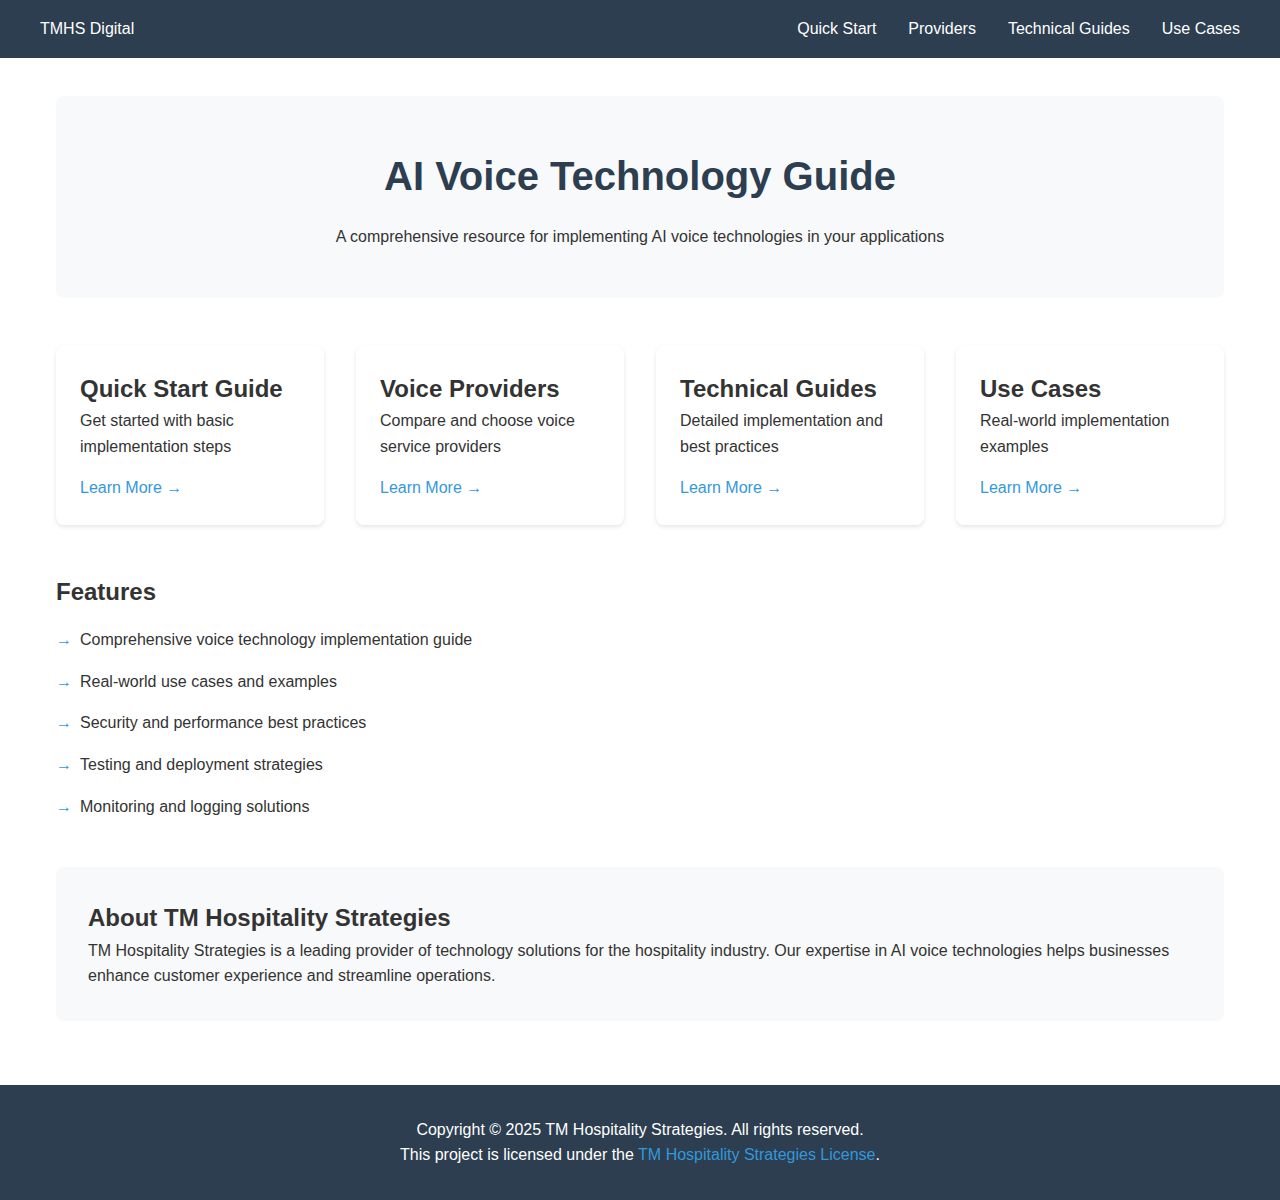
<file: docs/index.html>
<!DOCTYPE html>
<html lang="en">
<head>
    <meta charset="UTF-8">
    <meta name="viewport" content="width=device-width, initial-scale=1.0">
    <title>AI Voice Technology Guide - TM Hospitality Strategies</title>
    <style>
        :root {
            --primary-color: #2c3e50;
            --accent-color: #3498db;
            --text-color: #333;
            --light-bg: #f8f9fa;
        }

        * {
            margin: 0;
            padding: 0;
            box-sizing: border-box;
        }

        body {
            font-family: 'Segoe UI', Tahoma, Geneva, Verdana, sans-serif;
            line-height: 1.6;
            color: var(--text-color);
        }

        header {
            background: var(--primary-color);
            color: white;
            padding: 1rem;
            position: fixed;
            width: 100%;
            top: 0;
            z-index: 1000;
        }

        nav {
            max-width: 1200px;
            margin: 0 auto;
            display: flex;
            justify-content: space-between;
            align-items: center;
        }

        .menu-toggle {
            display: none;
            background: none;
            border: none;
            color: white;
            font-size: 1.5rem;
            cursor: pointer;
        }

        nav ul {
            list-style: none;
            display: flex;
            gap: 2rem;
        }

        nav a {
            color: white;
            text-decoration: none;
            font-weight: 500;
        }

        nav a:hover {
            color: var(--accent-color);
        }

        main {
            max-width: 1200px;
            margin: 6rem auto 2rem;
            padding: 0 1rem;
        }

        .hero {
            text-align: center;
            padding: 3rem 1rem;
            background: var(--light-bg);
            border-radius: 8px;
            margin-bottom: 3rem;
        }

        .hero h1 {
            font-size: 2.5rem;
            margin-bottom: 1rem;
            color: var(--primary-color);
        }

        .quick-links {
            display: grid;
            grid-template-columns: repeat(auto-fit, minmax(250px, 1fr));
            gap: 2rem;
            margin: 3rem 0;
        }

        .quick-link {
            padding: 1.5rem;
            background: white;
            border-radius: 8px;
            box-shadow: 0 2px 4px rgba(0,0,0,0.1);
            transition: transform 0.2s;
        }

        .quick-link:hover {
            transform: translateY(-5px);
        }

        .quick-link a {
            color: var(--accent-color);
            text-decoration: none;
            font-weight: 500;
            display: inline-block;
            margin-top: 1rem;
        }

        .features {
            margin: 3rem 0;
        }

        .features ul {
            list-style: none;
            padding: 0;
        }

        .features li {
            margin: 1rem 0;
            padding-left: 1.5rem;
            position: relative;
        }

        .features li::before {
            content: "→";
            position: absolute;
            left: 0;
            color: var(--accent-color);
        }

        .about {
            background: var(--light-bg);
            padding: 2rem;
            border-radius: 8px;
            margin: 3rem 0;
        }

        footer {
            background: var(--primary-color);
            color: white;
            padding: 2rem;
            margin-top: 4rem;
            text-align: center;
        }

        footer a {
            color: var(--accent-color);
            text-decoration: none;
        }

        footer a:hover {
            text-decoration: underline;
        }

        @media (max-width: 768px) {
            .menu-toggle {
                display: block;
            }

            nav ul {
                display: none;
                position: absolute;
                top: 100%;
                left: 0;
                right: 0;
                background: var(--primary-color);
                flex-direction: column;
                padding: 1rem;
                gap: 1rem;
            }

            nav ul.active {
                display: flex;
            }

            .hero h1 {
                font-size: 2rem;
            }

            .quick-links {
                grid-template-columns: 1fr;
            }
        }
    </style>
</head>
<body>
    <header>
        <nav>
            <div class="logo">TMHS Digital</div>
            <button class="menu-toggle" onclick="toggleMenu()">☰</button>
            <ul>
                <li><a href="quickstart.html">Quick Start</a></li>
                <li><a href="voice-providers.html">Providers</a></li>
                <li><a href="technical-guides.html">Technical Guides</a></li>
                <li><a href="use-cases.html">Use Cases</a></li>
            </ul>
        </nav>
    </header>

    <main>
        <section class="hero">
            <h1>AI Voice Technology Guide</h1>
            <p>A comprehensive resource for implementing AI voice technologies in your applications</p>
        </section>

        <section class="quick-links">
            <div class="quick-link">
                <h2>Quick Start Guide</h2>
                <p>Get started with basic implementation steps</p>
                <a href="quickstart.html">Learn More →</a>
            </div>
            <div class="quick-link">
                <h2>Voice Providers</h2>
                <p>Compare and choose voice service providers</p>
                <a href="voice-providers.html">Learn More →</a>
            </div>
            <div class="quick-link">
                <h2>Technical Guides</h2>
                <p>Detailed implementation and best practices</p>
                <a href="technical-guides.html">Learn More →</a>
            </div>
            <div class="quick-link">
                <h2>Use Cases</h2>
                <p>Real-world implementation examples</p>
                <a href="use-cases.html">Learn More →</a>
            </div>
        </section>

        <section class="features">
            <h2>Features</h2>
            <ul>
                <li>Comprehensive voice technology implementation guide</li>
                <li>Real-world use cases and examples</li>
                <li>Security and performance best practices</li>
                <li>Testing and deployment strategies</li>
                <li>Monitoring and logging solutions</li>
            </ul>
        </section>

        <section class="about">
            <h2>About TM Hospitality Strategies</h2>
            <p>TM Hospitality Strategies is a leading provider of technology solutions for the hospitality industry. Our expertise in AI voice technologies helps businesses enhance customer experience and streamline operations.</p>
        </section>
    </main>

    <footer>
        <p>Copyright © 2025 TM Hospitality Strategies. All rights reserved.</p>
        <p>This project is licensed under the <a href="../LICENSE">TM Hospitality Strategies License</a>.</p>
    </footer>

    <script>
        // Add smooth scrolling
        document.querySelectorAll('a[href^="#"]').forEach(anchor => {
            anchor.addEventListener('click', function (e) {
                e.preventDefault();
                document.querySelector(this.getAttribute('href')).scrollIntoView({
                    behavior: 'smooth'
                });
            });
        });

        // Mobile menu toggle
        function toggleMenu() {
            const nav = document.querySelector('nav ul');
            nav.classList.toggle('active');
        }
    </script>
</body>
</html>
</file>
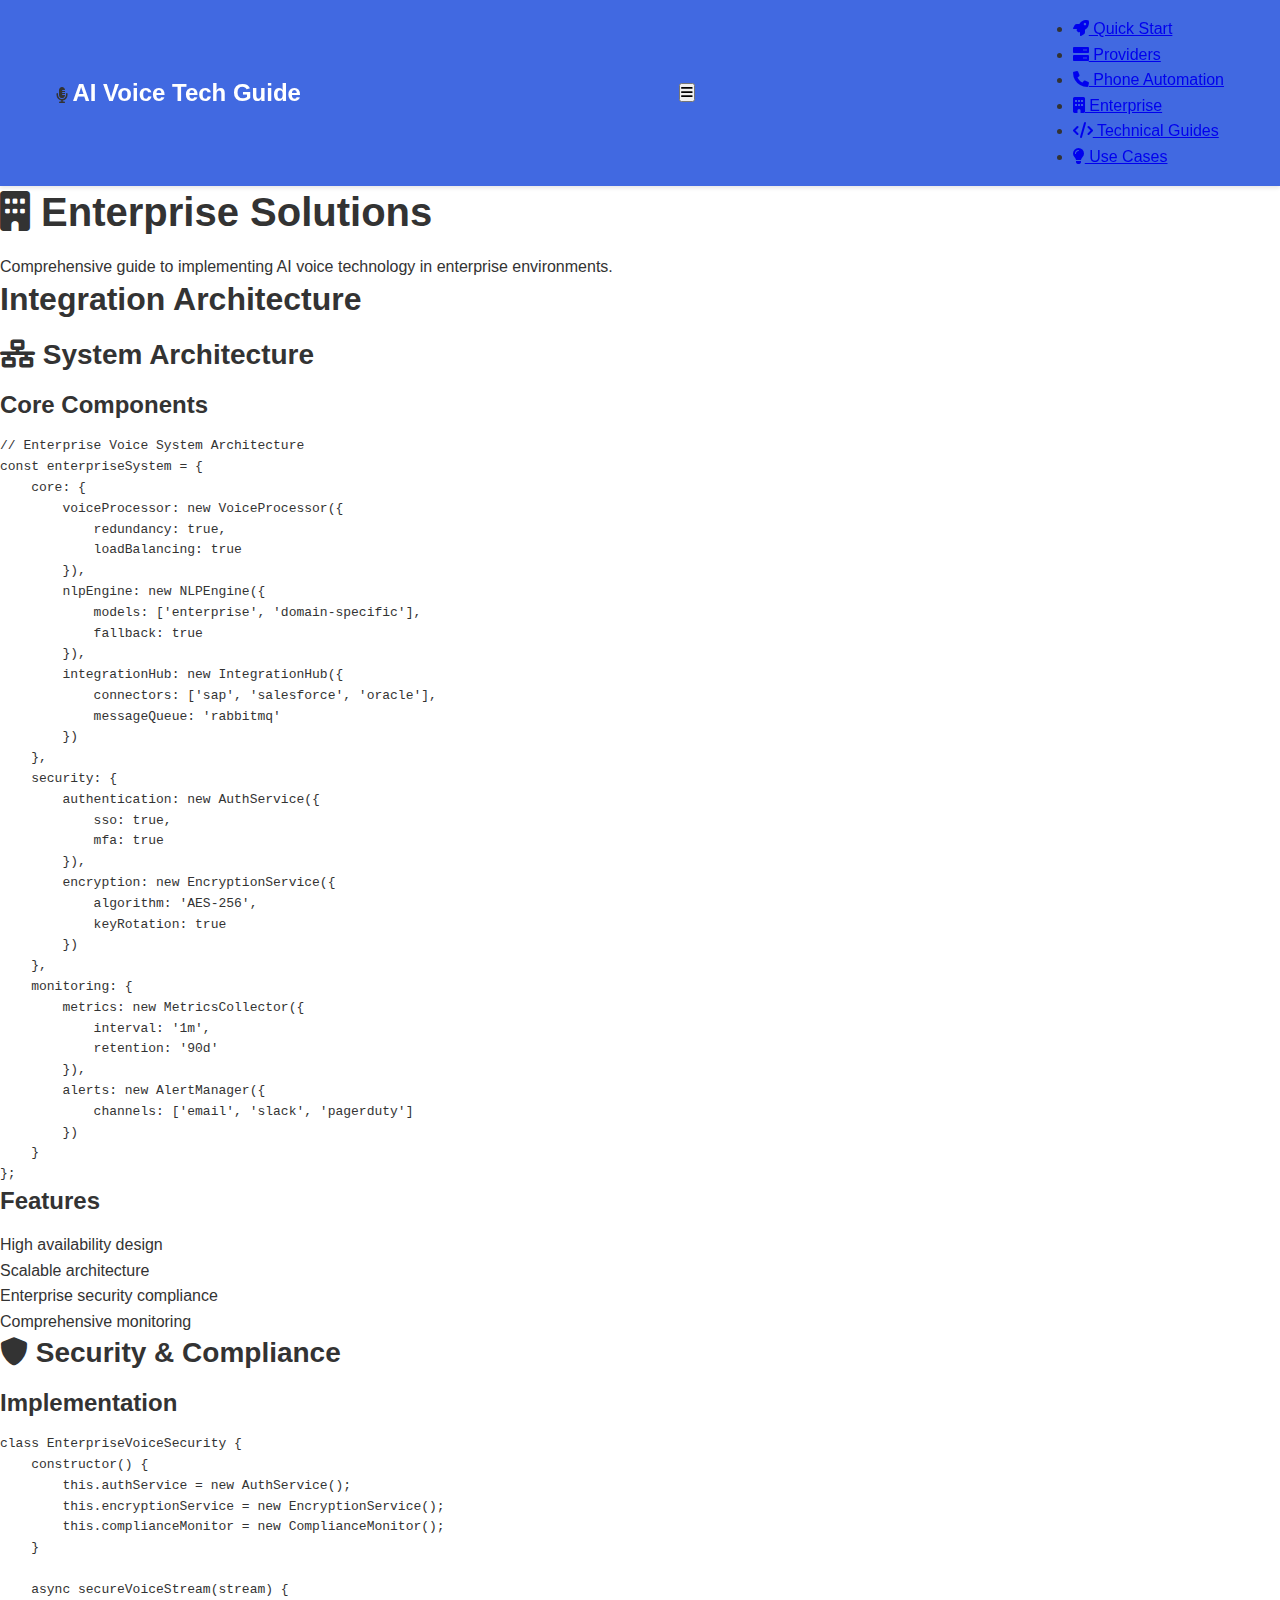
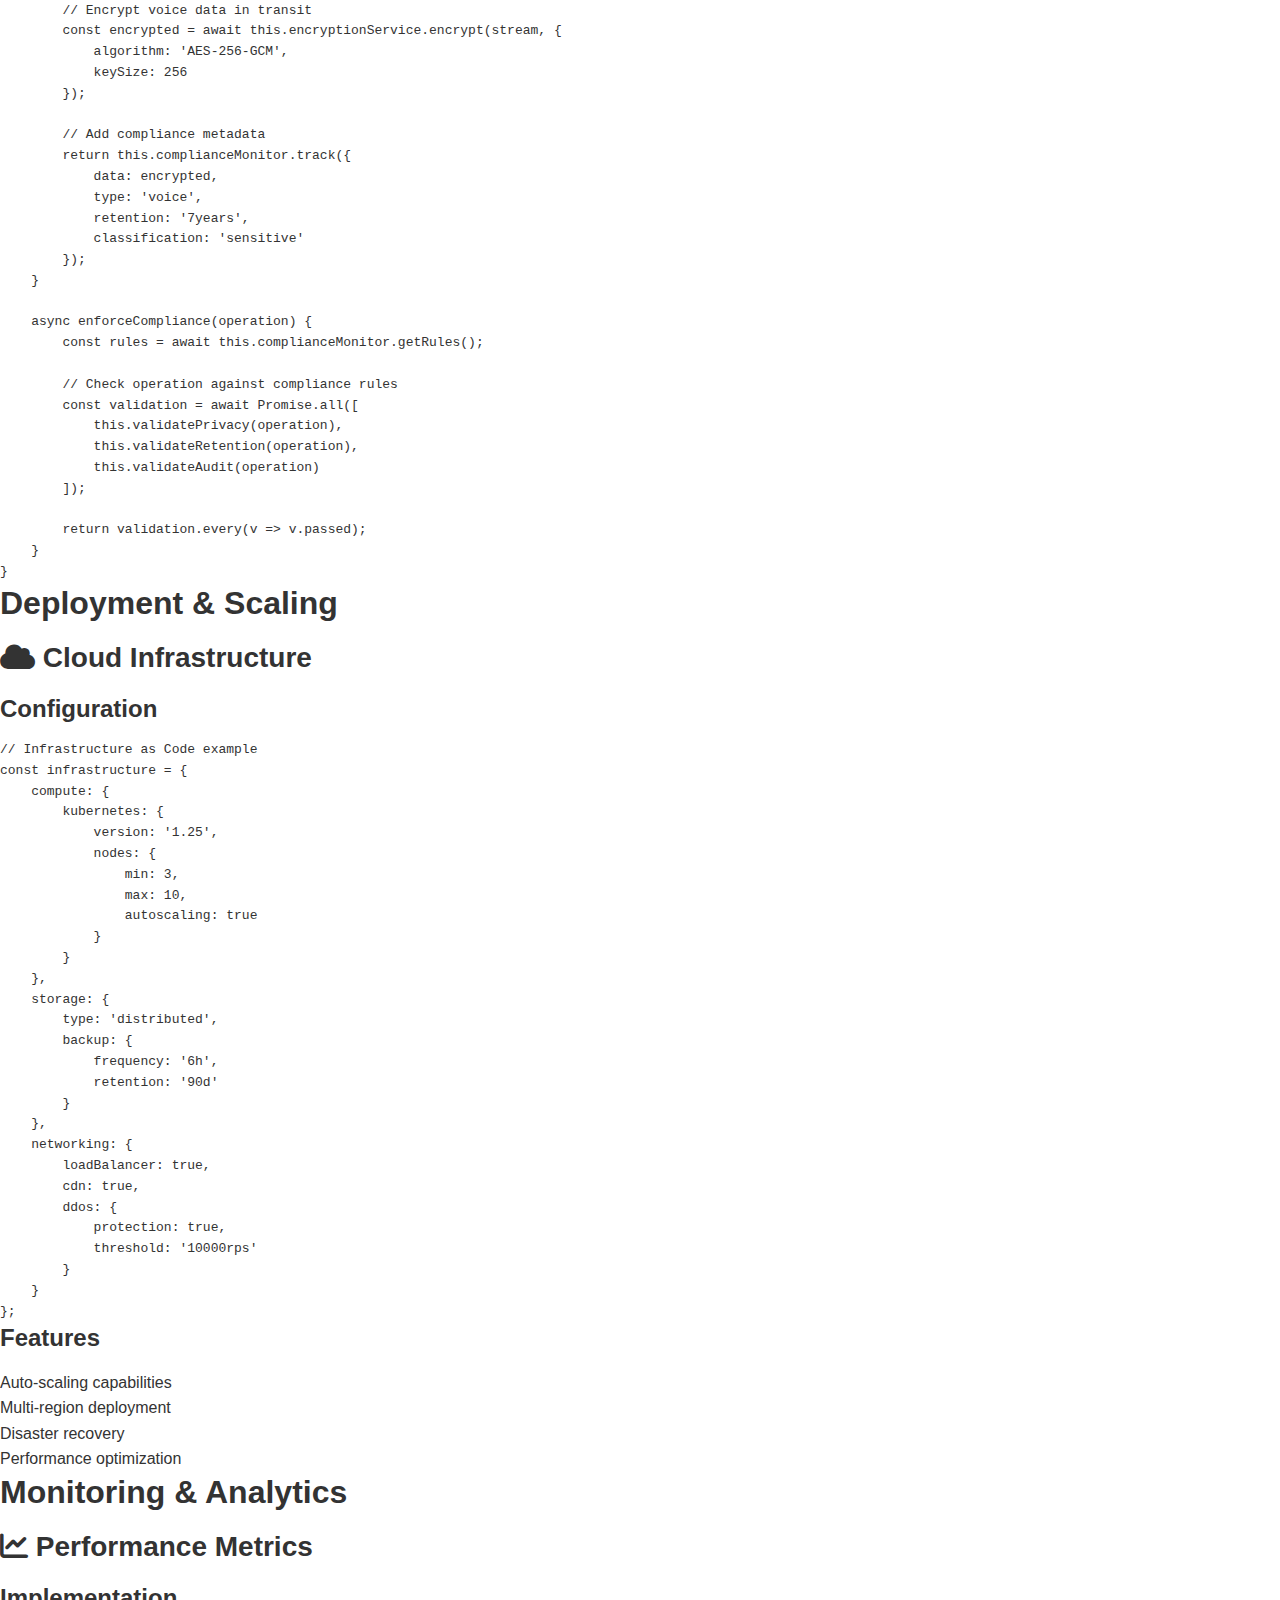
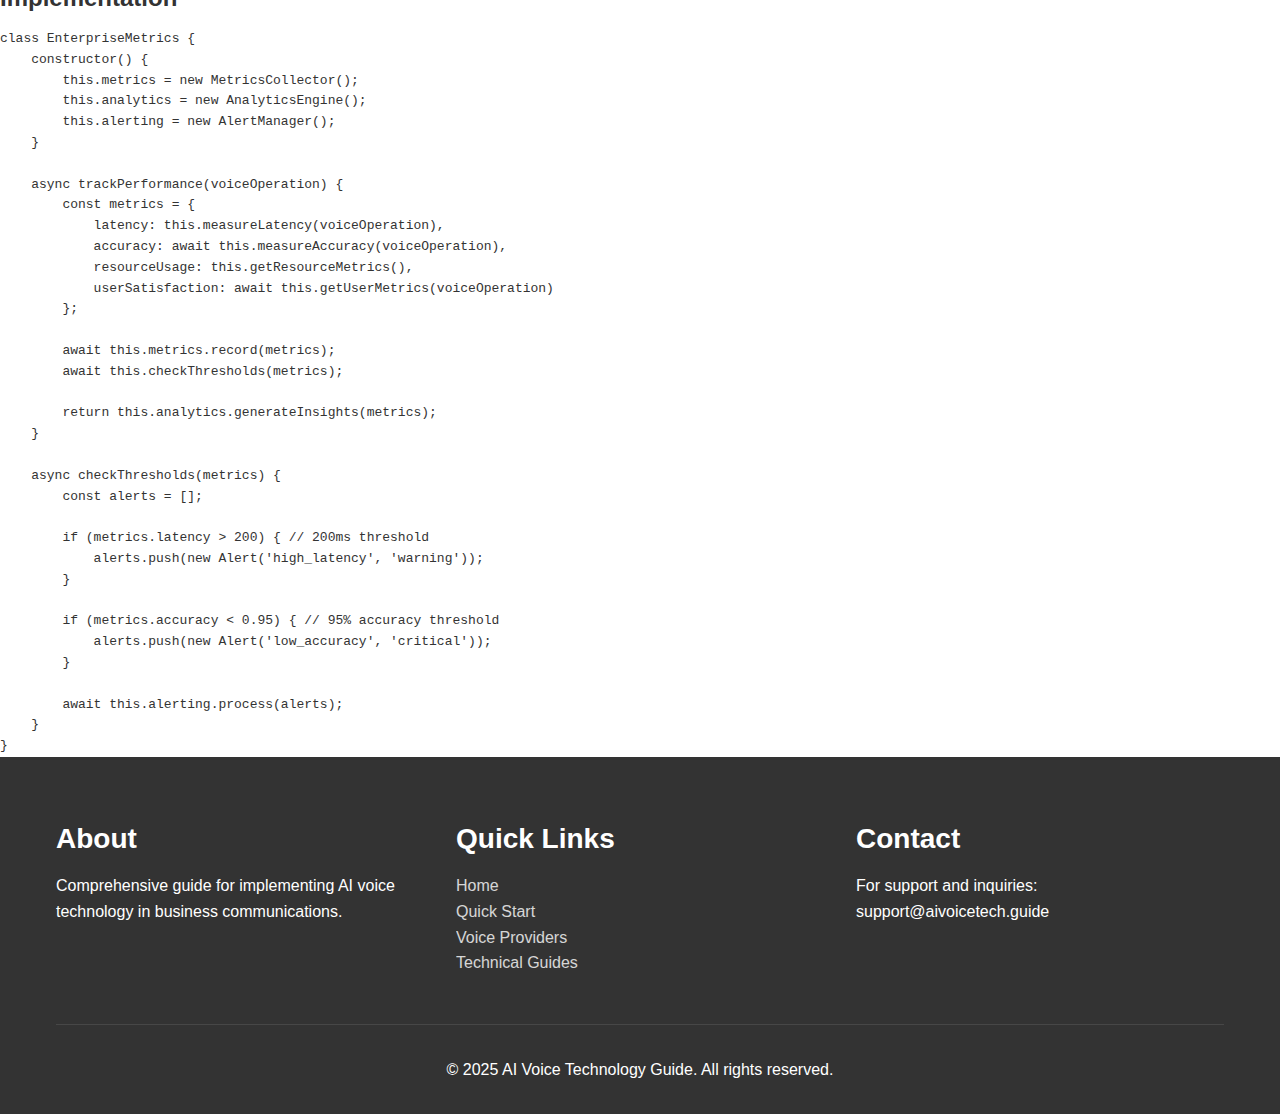
<file: docs/enterprise.html>
<!DOCTYPE html>
<html lang="en">
<head>
    <meta charset="UTF-8">
    <meta name="viewport" content="width=device-width, initial-scale=1.0">
    <title>Enterprise Solutions - AI Voice Technology Guide</title>
    <link rel="stylesheet" href="css/styles.css">
    <link rel="stylesheet" href="https://cdnjs.cloudflare.com/ajax/libs/font-awesome/6.0.0/css/all.min.css">
</head>
<body>
    <header>
        <nav>
            <div class="logo">
                <i class="fas fa-microphone-alt"></i>
                <a href="index.html">AI Voice Tech Guide</a>
            </div>
            <button class="mobile-menu-btn" aria-label="Toggle mobile menu">
                <i class="fas fa-bars"></i>
            </button>
            <ul>
                <li><a href="quickstart.html"><i class="fas fa-rocket"></i> Quick Start</a></li>
                <li><a href="voice-providers.html"><i class="fas fa-server"></i> Providers</a></li>
                <li><a href="phone-automation.html"><i class="fas fa-phone"></i> Phone Automation</a></li>
                <li><a href="enterprise.html" class="active"><i class="fas fa-building"></i> Enterprise</a></li>
                <li><a href="technical-guides.html"><i class="fas fa-code"></i> Technical Guides</a></li>
                <li><a href="use-cases.html"><i class="fas fa-lightbulb"></i> Use Cases</a></li>
            </ul>
        </nav>
    </header>

    <main>
        <section class="content-card">
            <h1><i class="fas fa-building"></i> Enterprise Solutions</h1>
            <p>Comprehensive guide to implementing AI voice technology in enterprise environments.</p>
        </section>

        <section class="content-card">
            <h2>Integration Architecture</h2>
            
            <div class="guide-card">
                <h3><i class="fas fa-network-wired"></i> System Architecture</h3>
                <div class="guide-content">
                    <h4>Core Components</h4>
                    <pre><code>// Enterprise Voice System Architecture
const enterpriseSystem = {
    core: {
        voiceProcessor: new VoiceProcessor({
            redundancy: true,
            loadBalancing: true
        }),
        nlpEngine: new NLPEngine({
            models: ['enterprise', 'domain-specific'],
            fallback: true
        }),
        integrationHub: new IntegrationHub({
            connectors: ['sap', 'salesforce', 'oracle'],
            messageQueue: 'rabbitmq'
        })
    },
    security: {
        authentication: new AuthService({
            sso: true,
            mfa: true
        }),
        encryption: new EncryptionService({
            algorithm: 'AES-256',
            keyRotation: true
        })
    },
    monitoring: {
        metrics: new MetricsCollector({
            interval: '1m',
            retention: '90d'
        }),
        alerts: new AlertManager({
            channels: ['email', 'slack', 'pagerduty']
        })
    }
};</code></pre>
                    <h4>Features</h4>
                    <ul>
                        <li>High availability design</li>
                        <li>Scalable architecture</li>
                        <li>Enterprise security compliance</li>
                        <li>Comprehensive monitoring</li>
                    </ul>
                </div>
            </div>

            <div class="guide-card">
                <h3><i class="fas fa-shield-alt"></i> Security & Compliance</h3>
                <div class="guide-content">
                    <h4>Implementation</h4>
                    <pre><code>class EnterpriseVoiceSecurity {
    constructor() {
        this.authService = new AuthService();
        this.encryptionService = new EncryptionService();
        this.complianceMonitor = new ComplianceMonitor();
    }

    async secureVoiceStream(stream) {
        // Encrypt voice data in transit
        const encrypted = await this.encryptionService.encrypt(stream, {
            algorithm: 'AES-256-GCM',
            keySize: 256
        });

        // Add compliance metadata
        return this.complianceMonitor.track({
            data: encrypted,
            type: 'voice',
            retention: '7years',
            classification: 'sensitive'
        });
    }

    async enforceCompliance(operation) {
        const rules = await this.complianceMonitor.getRules();
        
        // Check operation against compliance rules
        const validation = await Promise.all([
            this.validatePrivacy(operation),
            this.validateRetention(operation),
            this.validateAudit(operation)
        ]);

        return validation.every(v => v.passed);
    }
}</code></pre>
                </div>
            </div>
        </section>

        <section class="content-card">
            <h2>Deployment & Scaling</h2>
            
            <div class="guide-card">
                <h3><i class="fas fa-cloud"></i> Cloud Infrastructure</h3>
                <div class="guide-content">
                    <h4>Configuration</h4>
                    <pre><code>// Infrastructure as Code example
const infrastructure = {
    compute: {
        kubernetes: {
            version: '1.25',
            nodes: {
                min: 3,
                max: 10,
                autoscaling: true
            }
        }
    },
    storage: {
        type: 'distributed',
        backup: {
            frequency: '6h',
            retention: '90d'
        }
    },
    networking: {
        loadBalancer: true,
        cdn: true,
        ddos: {
            protection: true,
            threshold: '10000rps'
        }
    }
};</code></pre>
                    <h4>Features</h4>
                    <ul>
                        <li>Auto-scaling capabilities</li>
                        <li>Multi-region deployment</li>
                        <li>Disaster recovery</li>
                        <li>Performance optimization</li>
                    </ul>
                </div>
            </div>
        </section>

        <section class="content-card">
            <h2>Monitoring & Analytics</h2>
            
            <div class="guide-card">
                <h3><i class="fas fa-chart-line"></i> Performance Metrics</h3>
                <div class="guide-content">
                    <h4>Implementation</h4>
                    <pre><code>class EnterpriseMetrics {
    constructor() {
        this.metrics = new MetricsCollector();
        this.analytics = new AnalyticsEngine();
        this.alerting = new AlertManager();
    }

    async trackPerformance(voiceOperation) {
        const metrics = {
            latency: this.measureLatency(voiceOperation),
            accuracy: await this.measureAccuracy(voiceOperation),
            resourceUsage: this.getResourceMetrics(),
            userSatisfaction: await this.getUserMetrics(voiceOperation)
        };

        await this.metrics.record(metrics);
        await this.checkThresholds(metrics);
        
        return this.analytics.generateInsights(metrics);
    }

    async checkThresholds(metrics) {
        const alerts = [];
        
        if (metrics.latency > 200) { // 200ms threshold
            alerts.push(new Alert('high_latency', 'warning'));
        }
        
        if (metrics.accuracy < 0.95) { // 95% accuracy threshold
            alerts.push(new Alert('low_accuracy', 'critical'));
        }

        await this.alerting.process(alerts);
    }
}</code></pre>
                </div>
            </div>
        </section>
    </main>

    <footer>
        <div class="container">
            <div class="footer-content">
                <div class="footer-section">
                    <h3>About</h3>
                    <p>Comprehensive guide for implementing AI voice technology in business communications.</p>
                </div>
                <div class="footer-section">
                    <h3>Quick Links</h3>
                    <ul>
                        <li><a href="index.html">Home</a></li>
                        <li><a href="quickstart.html">Quick Start</a></li>
                        <li><a href="voice-providers.html">Voice Providers</a></li>
                        <li><a href="technical-guides.html">Technical Guides</a></li>
                    </ul>
                </div>
                <div class="footer-section">
                    <h3>Contact</h3>
                    <p>For support and inquiries:<br>support@aivoicetech.guide</p>
                </div>
            </div>
            <div class="footer-bottom">
                <p>&copy; 2025 AI Voice Technology Guide. All rights reserved.</p>
            </div>
        </div>
    </footer>

    <script>
        function toggleMenu() {
            const nav = document.querySelector('nav ul');
            nav.classList.toggle('active');
        }
    </script>
</body>
</html>
</file>
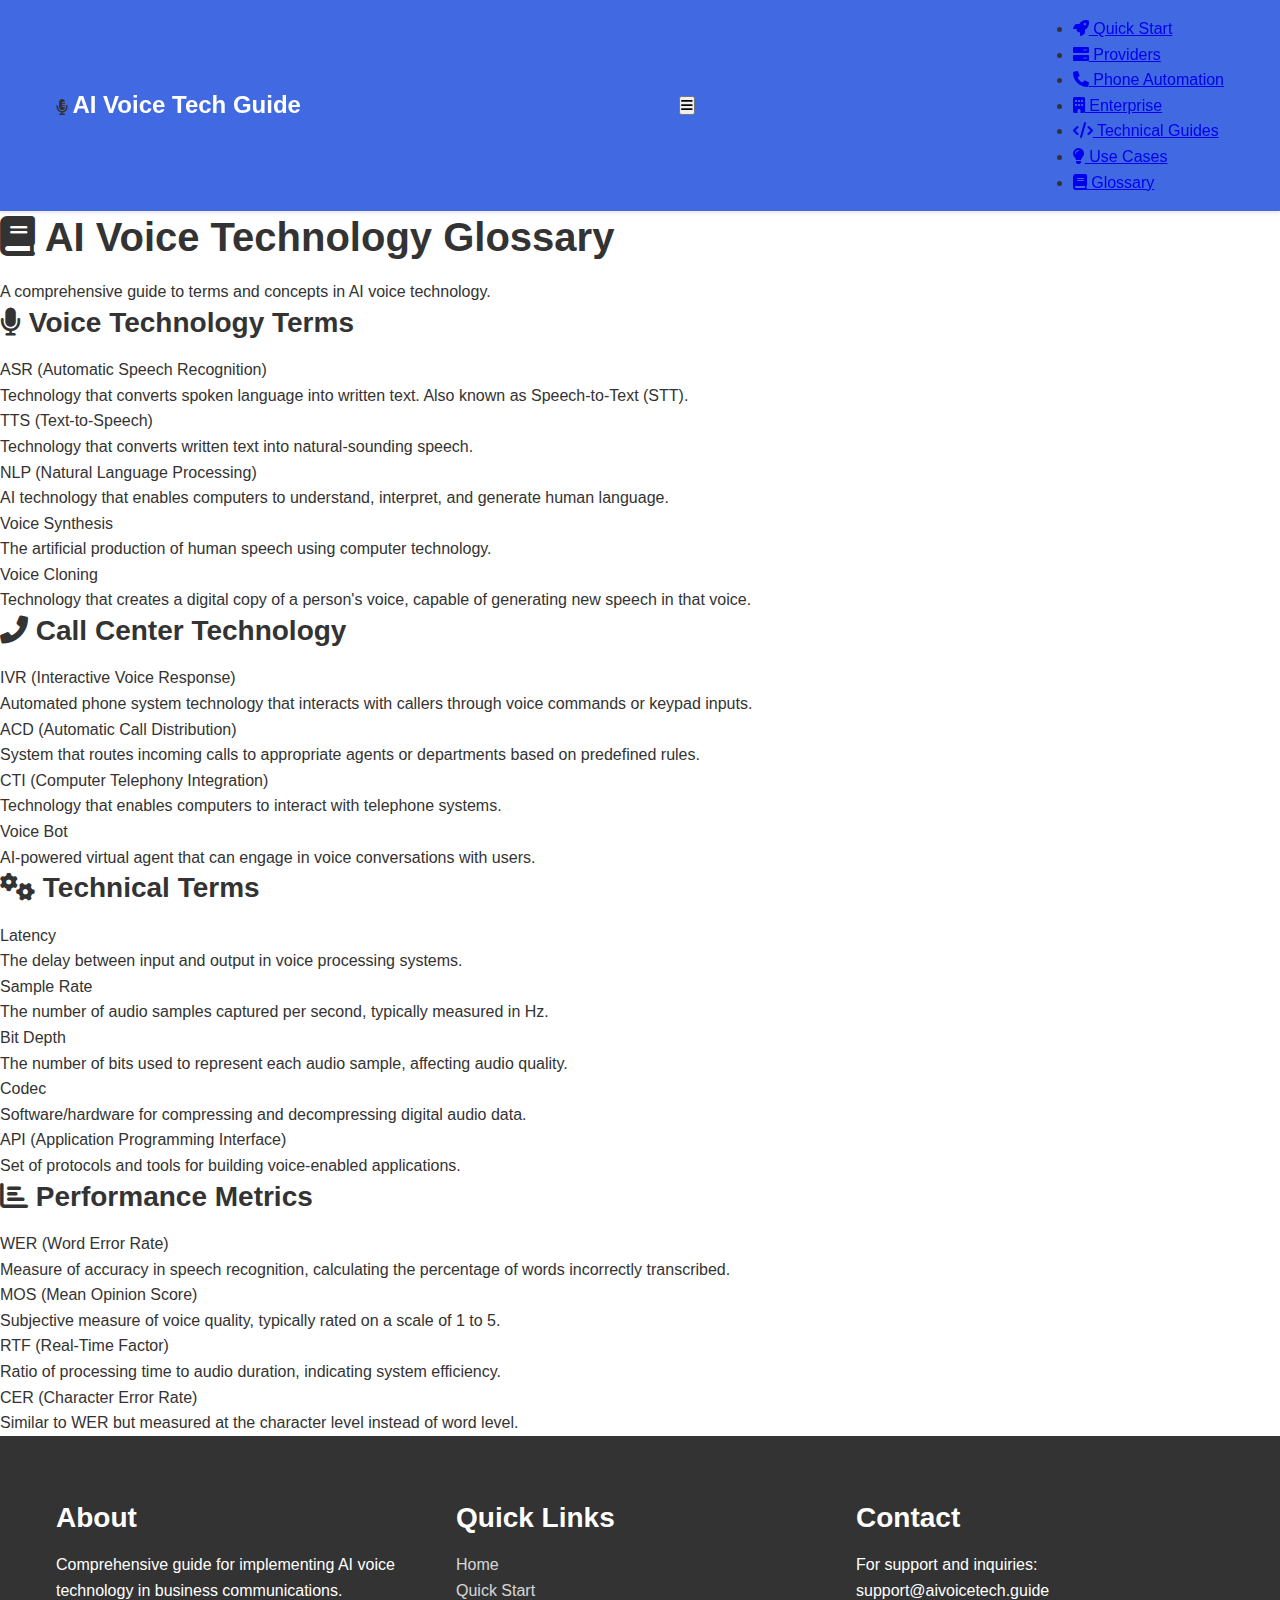
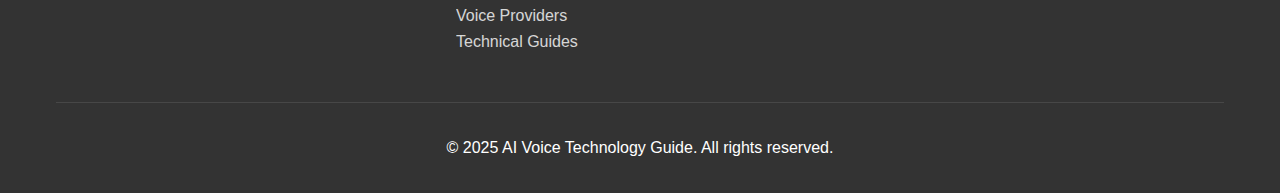
<file: docs/glossary.html>
<!DOCTYPE html>
<html lang="en">
<head>
    <meta charset="UTF-8">
    <meta name="viewport" content="width=device-width, initial-scale=1.0">
    <title>Glossary - AI Voice Technology Guide</title>
    <link rel="stylesheet" href="css/styles.css">
    <link rel="stylesheet" href="https://cdnjs.cloudflare.com/ajax/libs/font-awesome/6.0.0/css/all.min.css">
</head>
<body>
    <header>
        <nav>
            <div class="logo">
                <i class="fas fa-microphone-alt"></i>
                <a href="index.html">AI Voice Tech Guide</a>
            </div>
            <button class="mobile-menu-btn" aria-label="Toggle mobile menu">
                <i class="fas fa-bars"></i>
            </button>
            <ul>
                <li><a href="quickstart.html"><i class="fas fa-rocket"></i> Quick Start</a></li>
                <li><a href="voice-providers.html"><i class="fas fa-server"></i> Providers</a></li>
                <li><a href="phone-automation.html"><i class="fas fa-phone"></i> Phone Automation</a></li>
                <li><a href="enterprise.html"><i class="fas fa-building"></i> Enterprise</a></li>
                <li><a href="technical-guides.html"><i class="fas fa-code"></i> Technical Guides</a></li>
                <li><a href="use-cases.html"><i class="fas fa-lightbulb"></i> Use Cases</a></li>
                <li><a href="glossary.html" class="active"><i class="fas fa-book"></i> Glossary</a></li>
            </ul>
        </nav>
    </header>

    <main>
        <section class="content-card">
            <h1><i class="fas fa-book"></i> AI Voice Technology Glossary</h1>
            <p>A comprehensive guide to terms and concepts in AI voice technology.</p>
        </section>

        <section class="content-card">
            <div class="guide-card">
                <h3><i class="fas fa-microphone"></i> Voice Technology Terms</h3>
                <div class="guide-content">
                    <dl class="glossary-list">
                        <dt>ASR (Automatic Speech Recognition)</dt>
                        <dd>Technology that converts spoken language into written text. Also known as Speech-to-Text (STT).</dd>

                        <dt>TTS (Text-to-Speech)</dt>
                        <dd>Technology that converts written text into natural-sounding speech.</dd>

                        <dt>NLP (Natural Language Processing)</dt>
                        <dd>AI technology that enables computers to understand, interpret, and generate human language.</dd>

                        <dt>Voice Synthesis</dt>
                        <dd>The artificial production of human speech using computer technology.</dd>

                        <dt>Voice Cloning</dt>
                        <dd>Technology that creates a digital copy of a person's voice, capable of generating new speech in that voice.</dd>
                    </dl>
                </div>
            </div>

            <div class="guide-card">
                <h3><i class="fas fa-phone-alt"></i> Call Center Technology</h3>
                <div class="guide-content">
                    <dl class="glossary-list">
                        <dt>IVR (Interactive Voice Response)</dt>
                        <dd>Automated phone system technology that interacts with callers through voice commands or keypad inputs.</dd>

                        <dt>ACD (Automatic Call Distribution)</dt>
                        <dd>System that routes incoming calls to appropriate agents or departments based on predefined rules.</dd>

                        <dt>CTI (Computer Telephony Integration)</dt>
                        <dd>Technology that enables computers to interact with telephone systems.</dd>

                        <dt>Voice Bot</dt>
                        <dd>AI-powered virtual agent that can engage in voice conversations with users.</dd>
                    </dl>
                </div>
            </div>

            <div class="guide-card">
                <h3><i class="fas fa-cogs"></i> Technical Terms</h3>
                <div class="guide-content">
                    <dl class="glossary-list">
                        <dt>Latency</dt>
                        <dd>The delay between input and output in voice processing systems.</dd>

                        <dt>Sample Rate</dt>
                        <dd>The number of audio samples captured per second, typically measured in Hz.</dd>

                        <dt>Bit Depth</dt>
                        <dd>The number of bits used to represent each audio sample, affecting audio quality.</dd>

                        <dt>Codec</dt>
                        <dd>Software/hardware for compressing and decompressing digital audio data.</dd>

                        <dt>API (Application Programming Interface)</dt>
                        <dd>Set of protocols and tools for building voice-enabled applications.</dd>
                    </dl>
                </div>
            </div>

            <div class="guide-card">
                <h3><i class="fas fa-chart-bar"></i> Performance Metrics</h3>
                <div class="guide-content">
                    <dl class="glossary-list">
                        <dt>WER (Word Error Rate)</dt>
                        <dd>Measure of accuracy in speech recognition, calculating the percentage of words incorrectly transcribed.</dd>

                        <dt>MOS (Mean Opinion Score)</dt>
                        <dd>Subjective measure of voice quality, typically rated on a scale of 1 to 5.</dd>

                        <dt>RTF (Real-Time Factor)</dt>
                        <dd>Ratio of processing time to audio duration, indicating system efficiency.</dd>

                        <dt>CER (Character Error Rate)</dt>
                        <dd>Similar to WER but measured at the character level instead of word level.</dd>
                    </dl>
                </div>
            </div>
        </section>
    </main>

    <footer>
        <div class="container">
            <div class="footer-content">
                <div class="footer-section">
                    <h3>About</h3>
                    <p>Comprehensive guide for implementing AI voice technology in business communications.</p>
                </div>
                <div class="footer-section">
                    <h3>Quick Links</h3>
                    <ul>
                        <li><a href="index.html">Home</a></li>
                        <li><a href="quickstart.html">Quick Start</a></li>
                        <li><a href="voice-providers.html">Voice Providers</a></li>
                        <li><a href="technical-guides.html">Technical Guides</a></li>
                    </ul>
                </div>
                <div class="footer-section">
                    <h3>Contact</h3>
                    <p>For support and inquiries:<br>support@aivoicetech.guide</p>
                </div>
            </div>
            <div class="footer-bottom">
                <p>&copy; 2025 AI Voice Technology Guide. All rights reserved.</p>
            </div>
        </div>
    </footer>

    <script>
        function toggleMenu() {
            const nav = document.querySelector('nav ul');
            nav.classList.toggle('active');
        }
    </script>
</body>
</html>
</file>
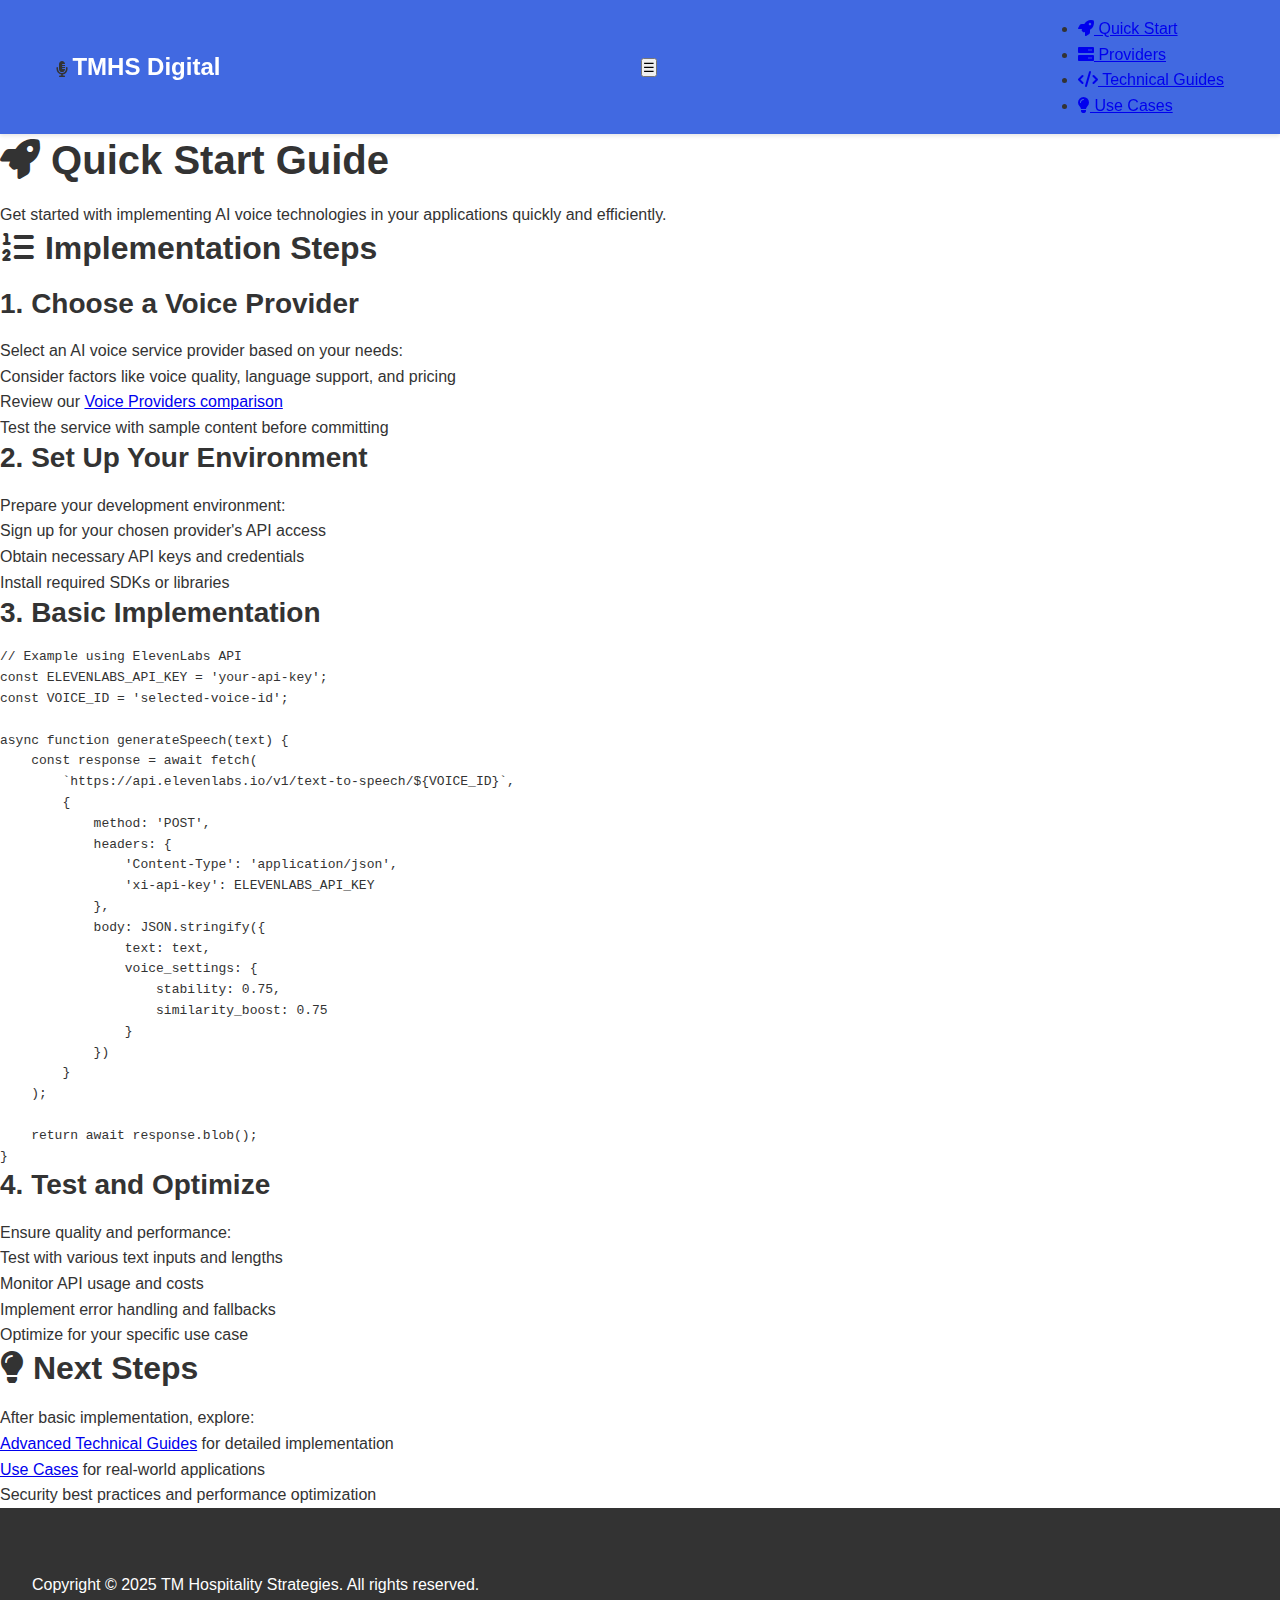
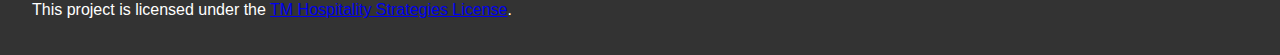
<file: docs/quickstart.html>
<!DOCTYPE html>
<html lang="en">
<head>
    <meta charset="UTF-8">
    <meta name="viewport" content="width=device-width, initial-scale=1.0">
    <title>Quick Start Guide - TMHS Digital</title>
    <link rel="stylesheet" href="https://cdnjs.cloudflare.com/ajax/libs/font-awesome/6.0.0/css/all.min.css">
    <link rel="stylesheet" href="css/styles.css">
</head>
<body>
    <header>
        <nav>
            <div class="logo">
                <i class="fas fa-microphone-alt"></i>
                <a href="index.html">TMHS Digital</a>
            </div>
            <button class="menu-toggle" onclick="toggleMenu()">☰</button>
            <ul>
                <li><a href="quickstart.html"><i class="fas fa-rocket"></i> Quick Start</a></li>
                <li><a href="voice-providers.html"><i class="fas fa-server"></i> Providers</a></li>
                <li><a href="technical-guides.html"><i class="fas fa-code"></i> Technical Guides</a></li>
                <li><a href="use-cases.html"><i class="fas fa-lightbulb"></i> Use Cases</a></li>
            </ul>
        </nav>
    </header>

    <main>
        <section class="content-card">
            <h1><i class="fas fa-rocket"></i> Quick Start Guide</h1>
            <p>Get started with implementing AI voice technologies in your applications quickly and efficiently.</p>
        </section>

        <section class="content-card">
            <h2><i class="fas fa-list-ol"></i> Implementation Steps</h2>
            
            <div class="step-card">
                <h3>1. Choose a Voice Provider</h3>
                <p>Select an AI voice service provider based on your needs:</p>
                <ul>
                    <li>Consider factors like voice quality, language support, and pricing</li>
                    <li>Review our <a href="voice-providers.html">Voice Providers comparison</a></li>
                    <li>Test the service with sample content before committing</li>
                </ul>
            </div>

            <div class="step-card">
                <h3>2. Set Up Your Environment</h3>
                <p>Prepare your development environment:</p>
                <ul>
                    <li>Sign up for your chosen provider's API access</li>
                    <li>Obtain necessary API keys and credentials</li>
                    <li>Install required SDKs or libraries</li>
                </ul>
            </div>

            <div class="step-card">
                <h3>3. Basic Implementation</h3>
                <pre><code>// Example using ElevenLabs API
const ELEVENLABS_API_KEY = 'your-api-key';
const VOICE_ID = 'selected-voice-id';

async function generateSpeech(text) {
    const response = await fetch(
        `https://api.elevenlabs.io/v1/text-to-speech/${VOICE_ID}`,
        {
            method: 'POST',
            headers: {
                'Content-Type': 'application/json',
                'xi-api-key': ELEVENLABS_API_KEY
            },
            body: JSON.stringify({
                text: text,
                voice_settings: {
                    stability: 0.75,
                    similarity_boost: 0.75
                }
            })
        }
    );
    
    return await response.blob();
}</code></pre>
            </div>

            <div class="step-card">
                <h3>4. Test and Optimize</h3>
                <p>Ensure quality and performance:</p>
                <ul>
                    <li>Test with various text inputs and lengths</li>
                    <li>Monitor API usage and costs</li>
                    <li>Implement error handling and fallbacks</li>
                    <li>Optimize for your specific use case</li>
                </ul>
            </div>
        </section>

        <section class="content-card">
            <h2><i class="fas fa-lightbulb"></i> Next Steps</h2>
            <p>After basic implementation, explore:</p>
            <ul>
                <li><a href="technical-guides.html">Advanced Technical Guides</a> for detailed implementation</li>
                <li><a href="use-cases.html">Use Cases</a> for real-world applications</li>
                <li>Security best practices and performance optimization</li>
            </ul>
        </section>
    </main>

    <footer>
        <p>Copyright © 2025 TM Hospitality Strategies. All rights reserved.</p>
        <p>This project is licensed under the <a href="../LICENSE">TM Hospitality Strategies License</a>.</p>
    </footer>

    <script>
        function toggleMenu() {
            const nav = document.querySelector('nav ul');
            nav.classList.toggle('active');
        }
    </script>
</body>
</html>
</file>
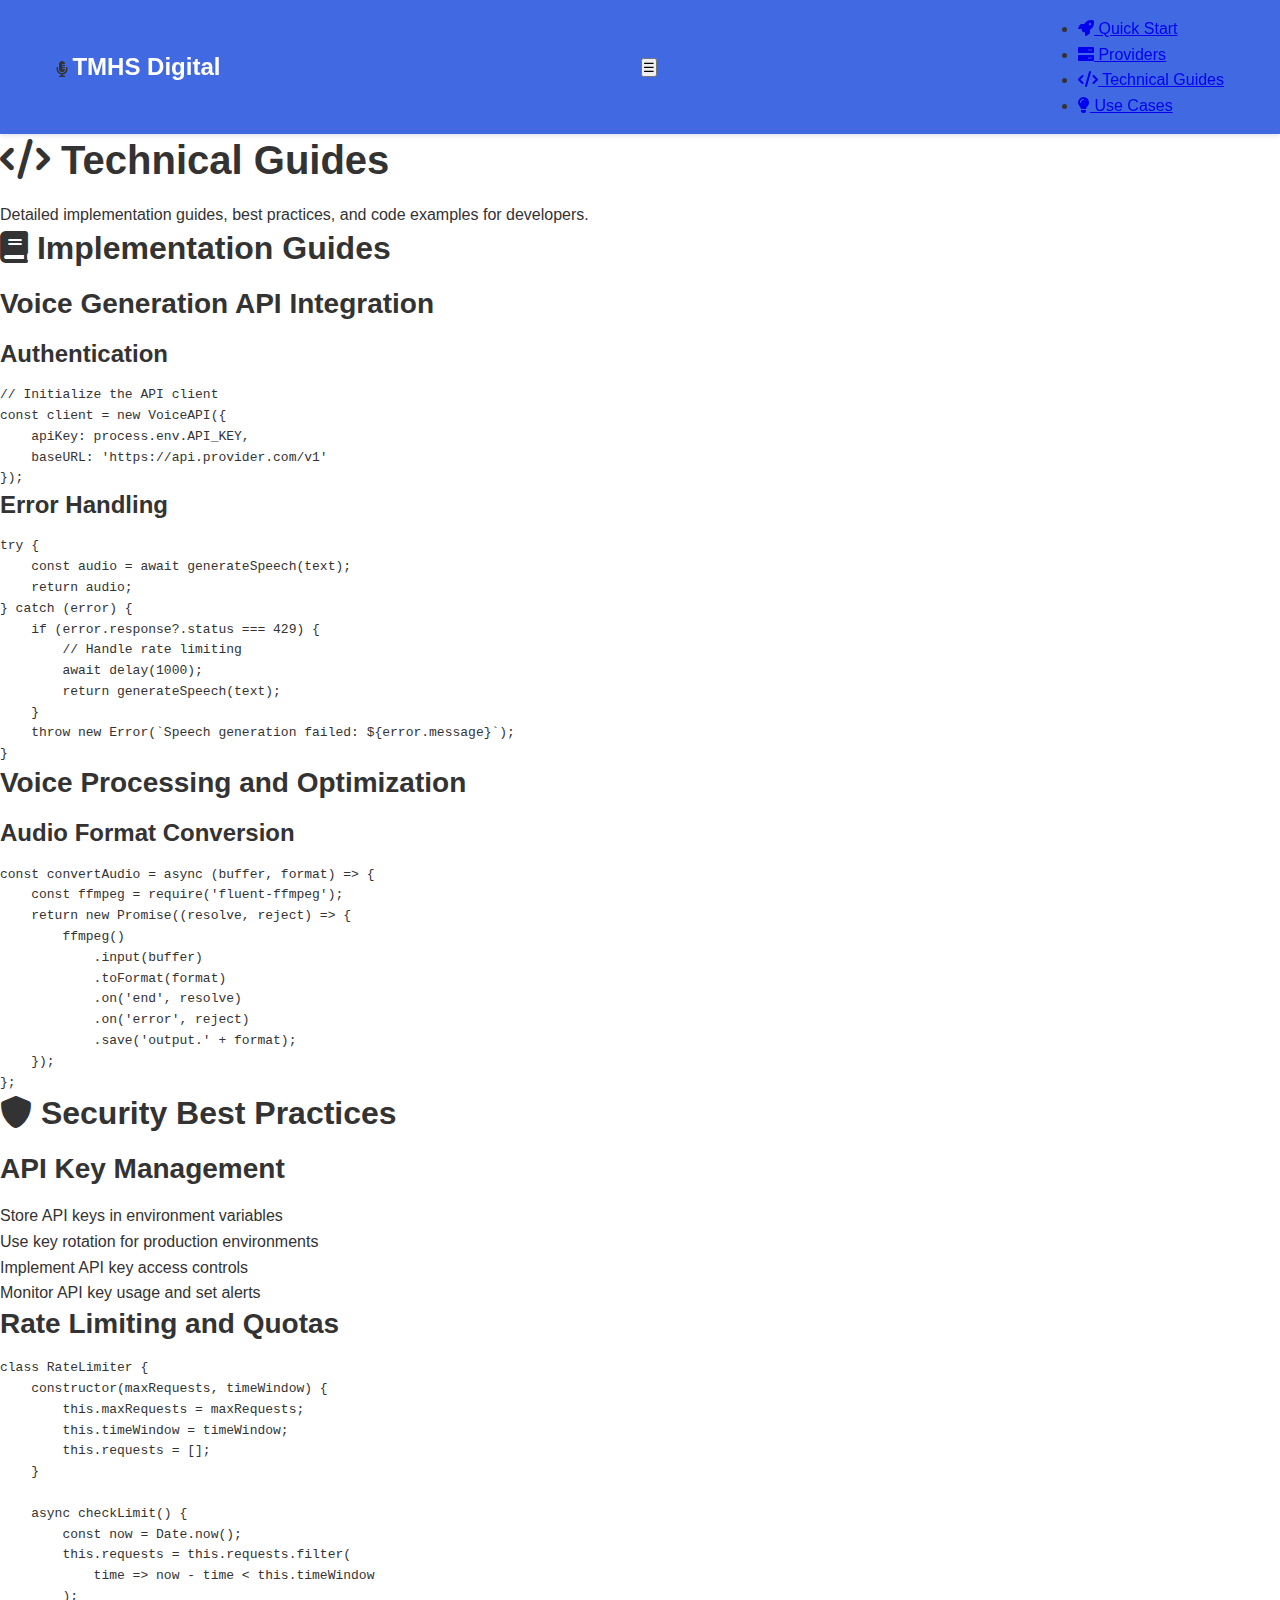
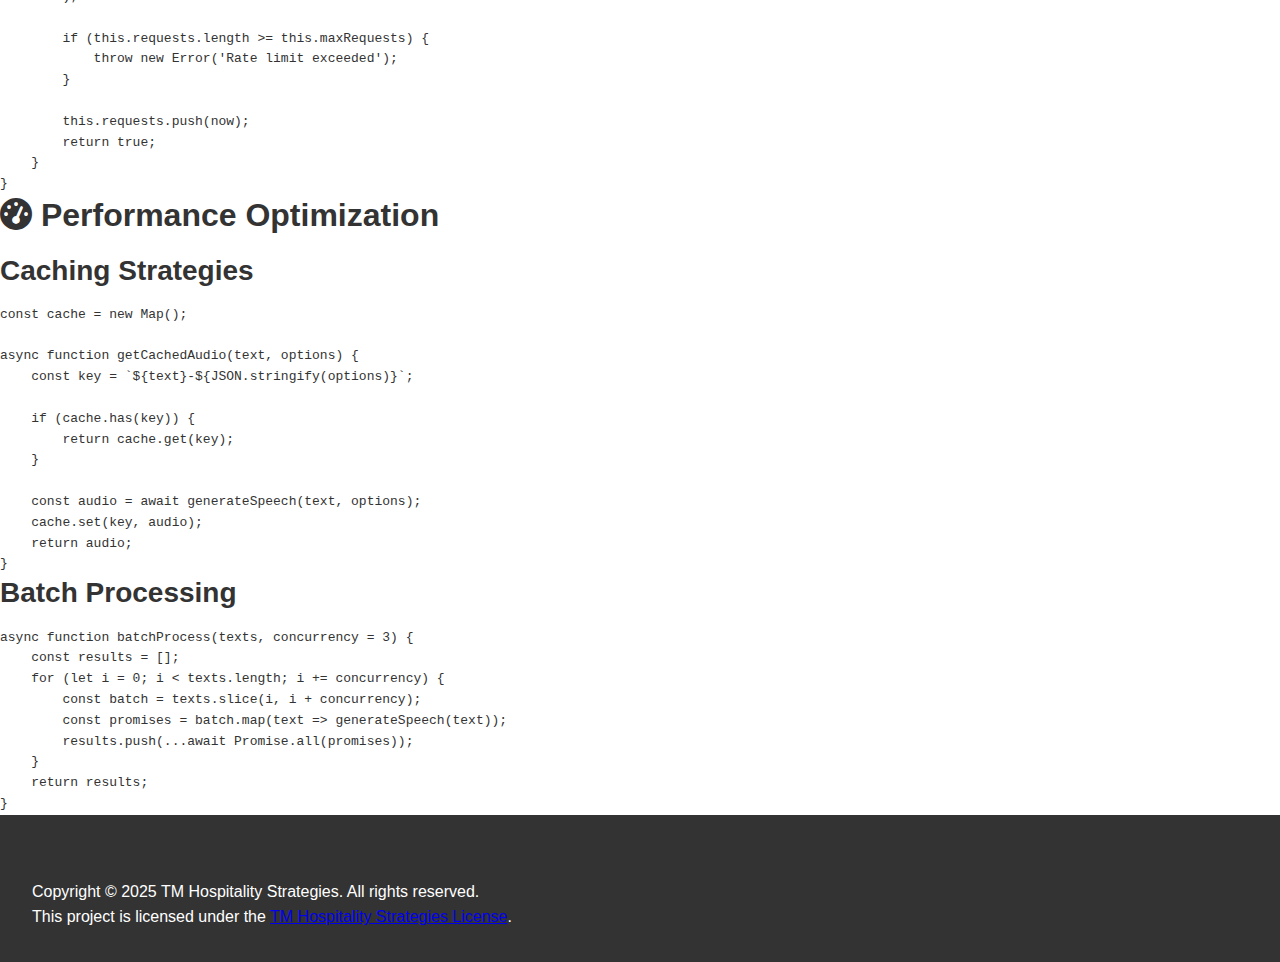
<file: docs/technical-guides.html>
<!DOCTYPE html>
<html lang="en">
<head>
    <meta charset="UTF-8">
    <meta name="viewport" content="width=device-width, initial-scale=1.0">
    <title>Technical Guides - TMHS Digital</title>
    <link rel="stylesheet" href="https://cdnjs.cloudflare.com/ajax/libs/font-awesome/6.0.0/css/all.min.css">
    <link rel="stylesheet" href="css/styles.css">
</head>
<body>
    <header>
        <nav>
            <div class="logo">
                <i class="fas fa-microphone-alt"></i>
                <a href="index.html">TMHS Digital</a>
            </div>
            <button class="menu-toggle" onclick="toggleMenu()">☰</button>
            <ul>
                <li><a href="quickstart.html"><i class="fas fa-rocket"></i> Quick Start</a></li>
                <li><a href="voice-providers.html"><i class="fas fa-server"></i> Providers</a></li>
                <li><a href="technical-guides.html"><i class="fas fa-code"></i> Technical Guides</a></li>
                <li><a href="use-cases.html"><i class="fas fa-lightbulb"></i> Use Cases</a></li>
            </ul>
        </nav>
    </header>

    <main>
        <section class="content-card">
            <h1><i class="fas fa-code"></i> Technical Guides</h1>
            <p>Detailed implementation guides, best practices, and code examples for developers.</p>
        </section>

        <section class="content-card">
            <h2><i class="fas fa-book"></i> Implementation Guides</h2>
            
            <div class="guide-card">
                <h3>Voice Generation API Integration</h3>
                <div class="guide-content">
                    <h4>Authentication</h4>
                    <pre><code>// Initialize the API client
const client = new VoiceAPI({
    apiKey: process.env.API_KEY,
    baseURL: 'https://api.provider.com/v1'
});</code></pre>
                    
                    <h4>Error Handling</h4>
                    <pre><code>try {
    const audio = await generateSpeech(text);
    return audio;
} catch (error) {
    if (error.response?.status === 429) {
        // Handle rate limiting
        await delay(1000);
        return generateSpeech(text);
    }
    throw new Error(`Speech generation failed: ${error.message}`);
}</code></pre>
                </div>
            </div>

            <div class="guide-card">
                <h3>Voice Processing and Optimization</h3>
                <div class="guide-content">
                    <h4>Audio Format Conversion</h4>
                    <pre><code>const convertAudio = async (buffer, format) => {
    const ffmpeg = require('fluent-ffmpeg');
    return new Promise((resolve, reject) => {
        ffmpeg()
            .input(buffer)
            .toFormat(format)
            .on('end', resolve)
            .on('error', reject)
            .save('output.' + format);
    });
};</code></pre>
                </div>
            </div>
        </section>

        <section class="content-card">
            <h2><i class="fas fa-shield-alt"></i> Security Best Practices</h2>
            
            <div class="guide-card">
                <h3>API Key Management</h3>
                <ul>
                    <li>Store API keys in environment variables</li>
                    <li>Use key rotation for production environments</li>
                    <li>Implement API key access controls</li>
                    <li>Monitor API key usage and set alerts</li>
                </ul>
            </div>

            <div class="guide-card">
                <h3>Rate Limiting and Quotas</h3>
                <pre><code>class RateLimiter {
    constructor(maxRequests, timeWindow) {
        this.maxRequests = maxRequests;
        this.timeWindow = timeWindow;
        this.requests = [];
    }

    async checkLimit() {
        const now = Date.now();
        this.requests = this.requests.filter(
            time => now - time < this.timeWindow
        );
        
        if (this.requests.length >= this.maxRequests) {
            throw new Error('Rate limit exceeded');
        }
        
        this.requests.push(now);
        return true;
    }
}</code></pre>
            </div>
        </section>

        <section class="content-card">
            <h2><i class="fas fa-tachometer-alt"></i> Performance Optimization</h2>
            
            <div class="guide-card">
                <h3>Caching Strategies</h3>
                <pre><code>const cache = new Map();

async function getCachedAudio(text, options) {
    const key = `${text}-${JSON.stringify(options)}`;
    
    if (cache.has(key)) {
        return cache.get(key);
    }

    const audio = await generateSpeech(text, options);
    cache.set(key, audio);
    return audio;
}</code></pre>
            </div>

            <div class="guide-card">
                <h3>Batch Processing</h3>
                <pre><code>async function batchProcess(texts, concurrency = 3) {
    const results = [];
    for (let i = 0; i < texts.length; i += concurrency) {
        const batch = texts.slice(i, i + concurrency);
        const promises = batch.map(text => generateSpeech(text));
        results.push(...await Promise.all(promises));
    }
    return results;
}</code></pre>
            </div>
        </section>
    </main>

    <footer>
        <p>Copyright © 2025 TM Hospitality Strategies. All rights reserved.</p>
        <p>This project is licensed under the <a href="../LICENSE">TM Hospitality Strategies License</a>.</p>
    </footer>

    <script>
        function toggleMenu() {
            const nav = document.querySelector('nav ul');
            nav.classList.toggle('active');
        }
    </script>
</body>
</html>
</file>
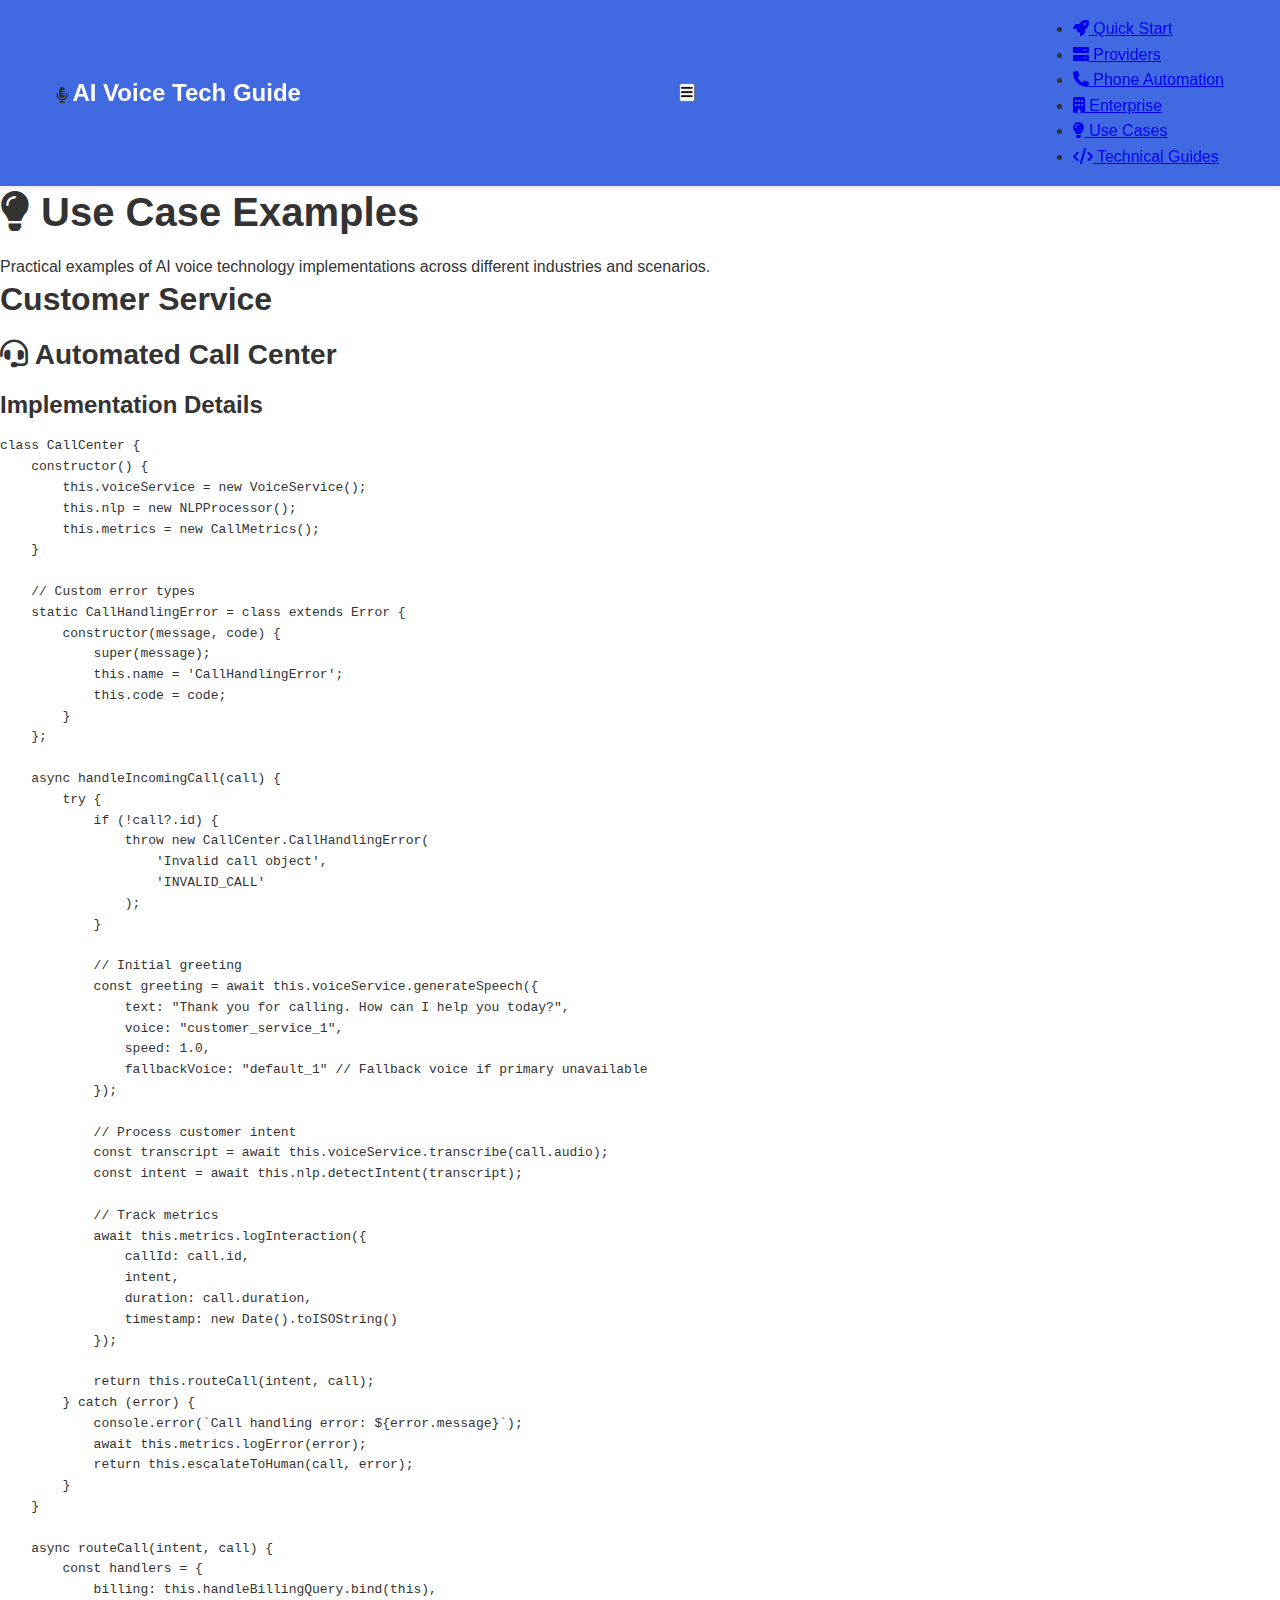
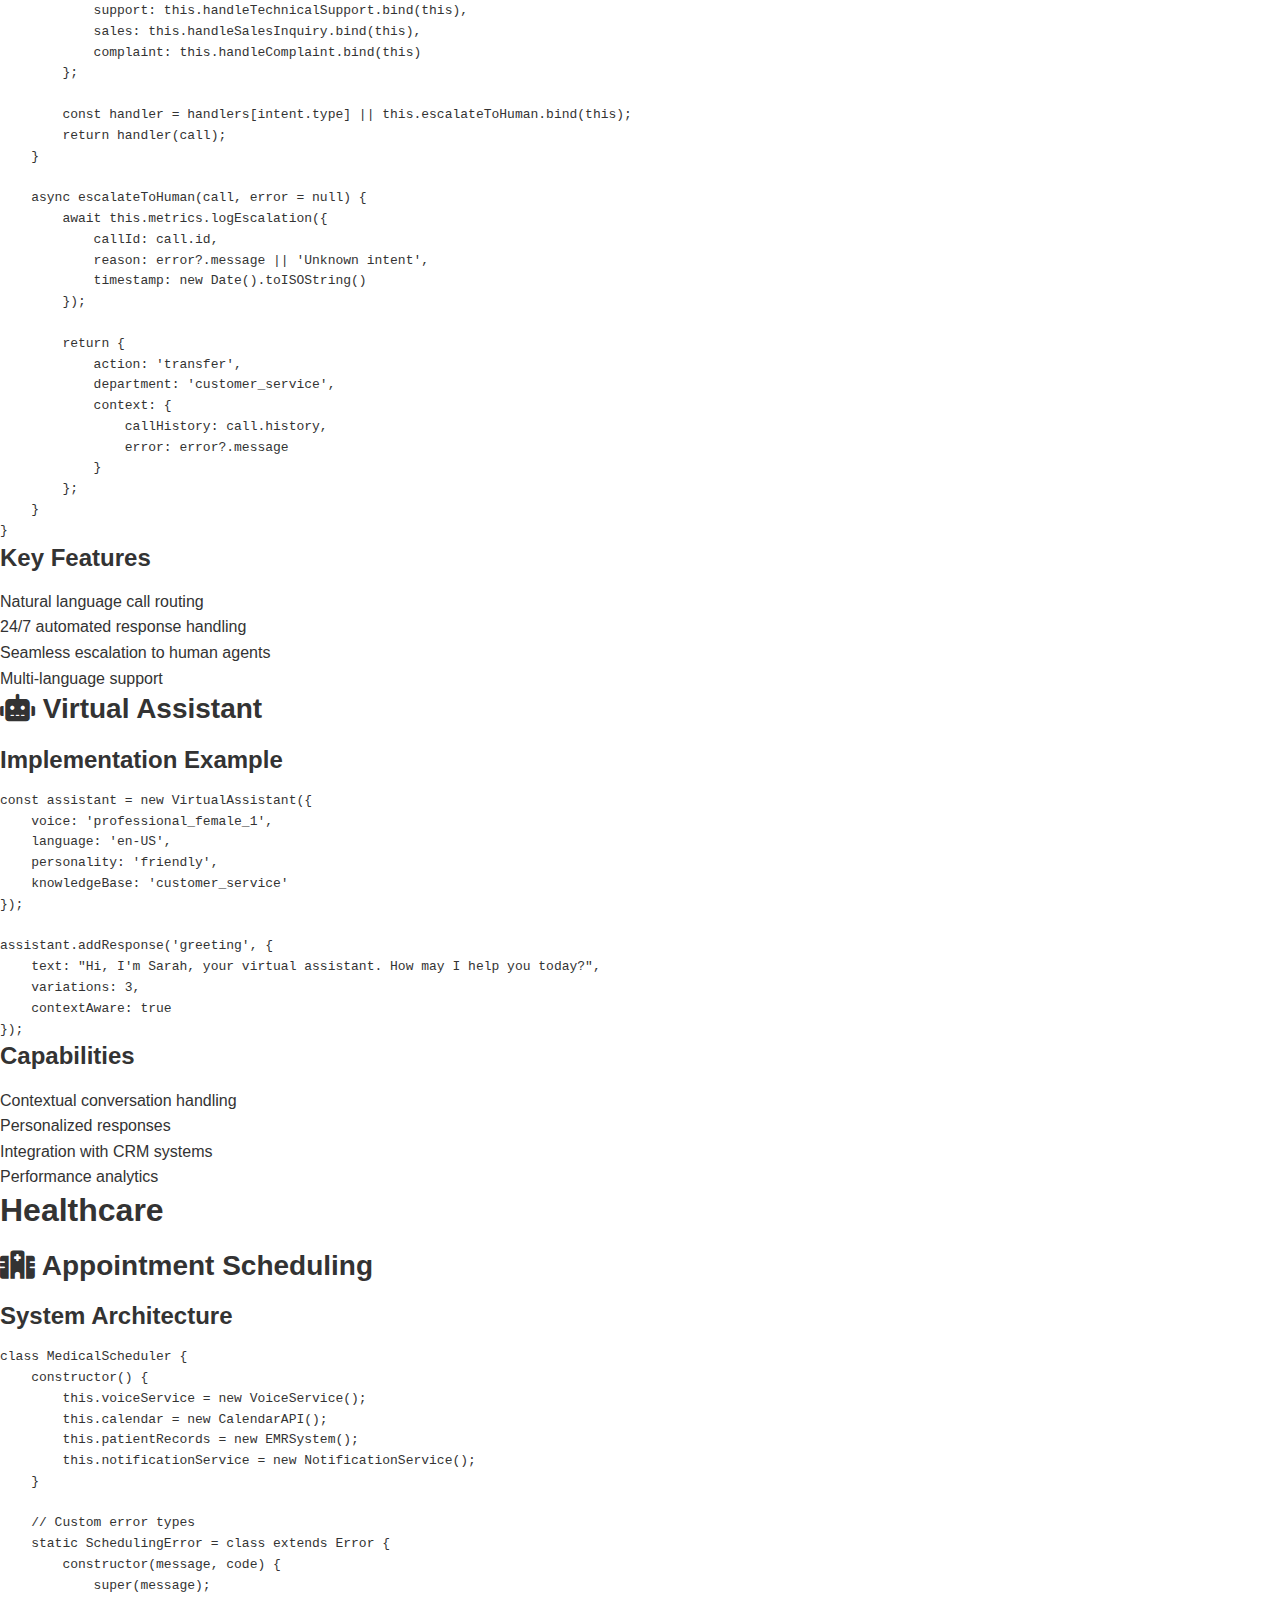
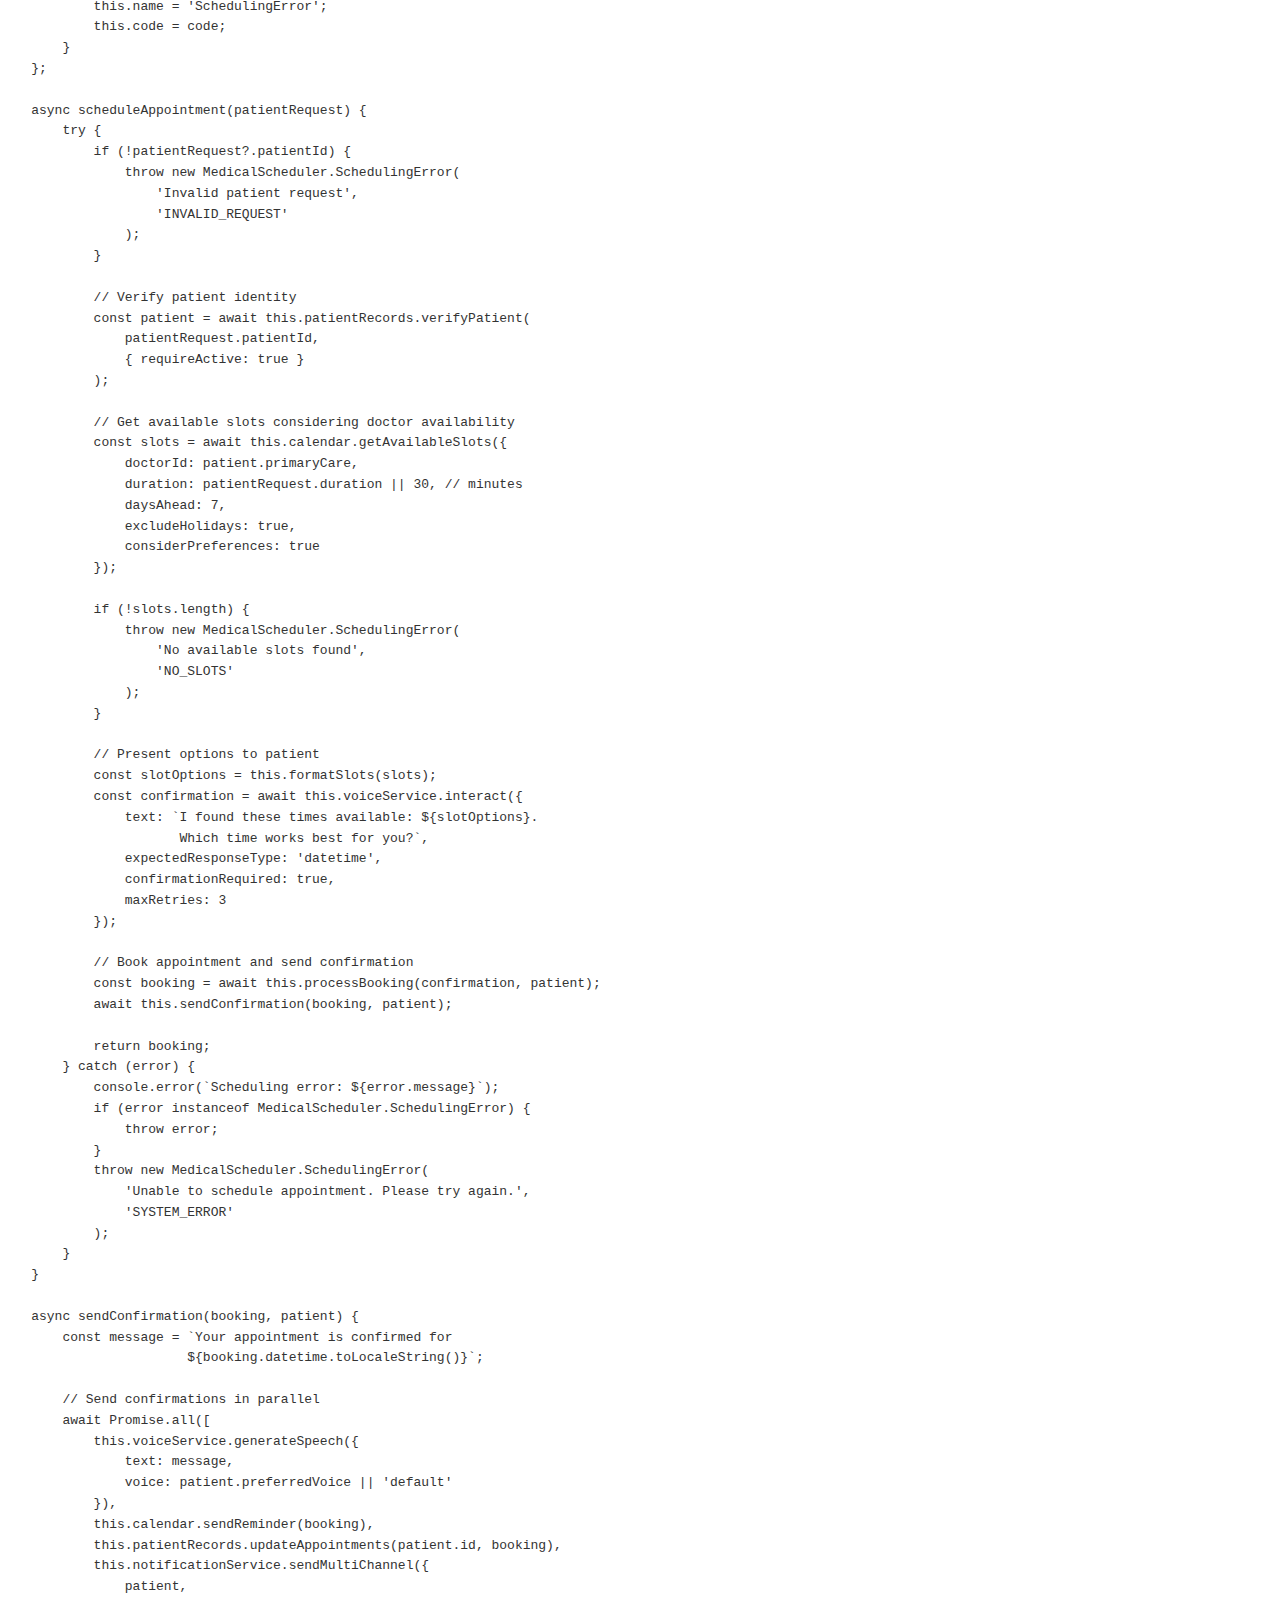
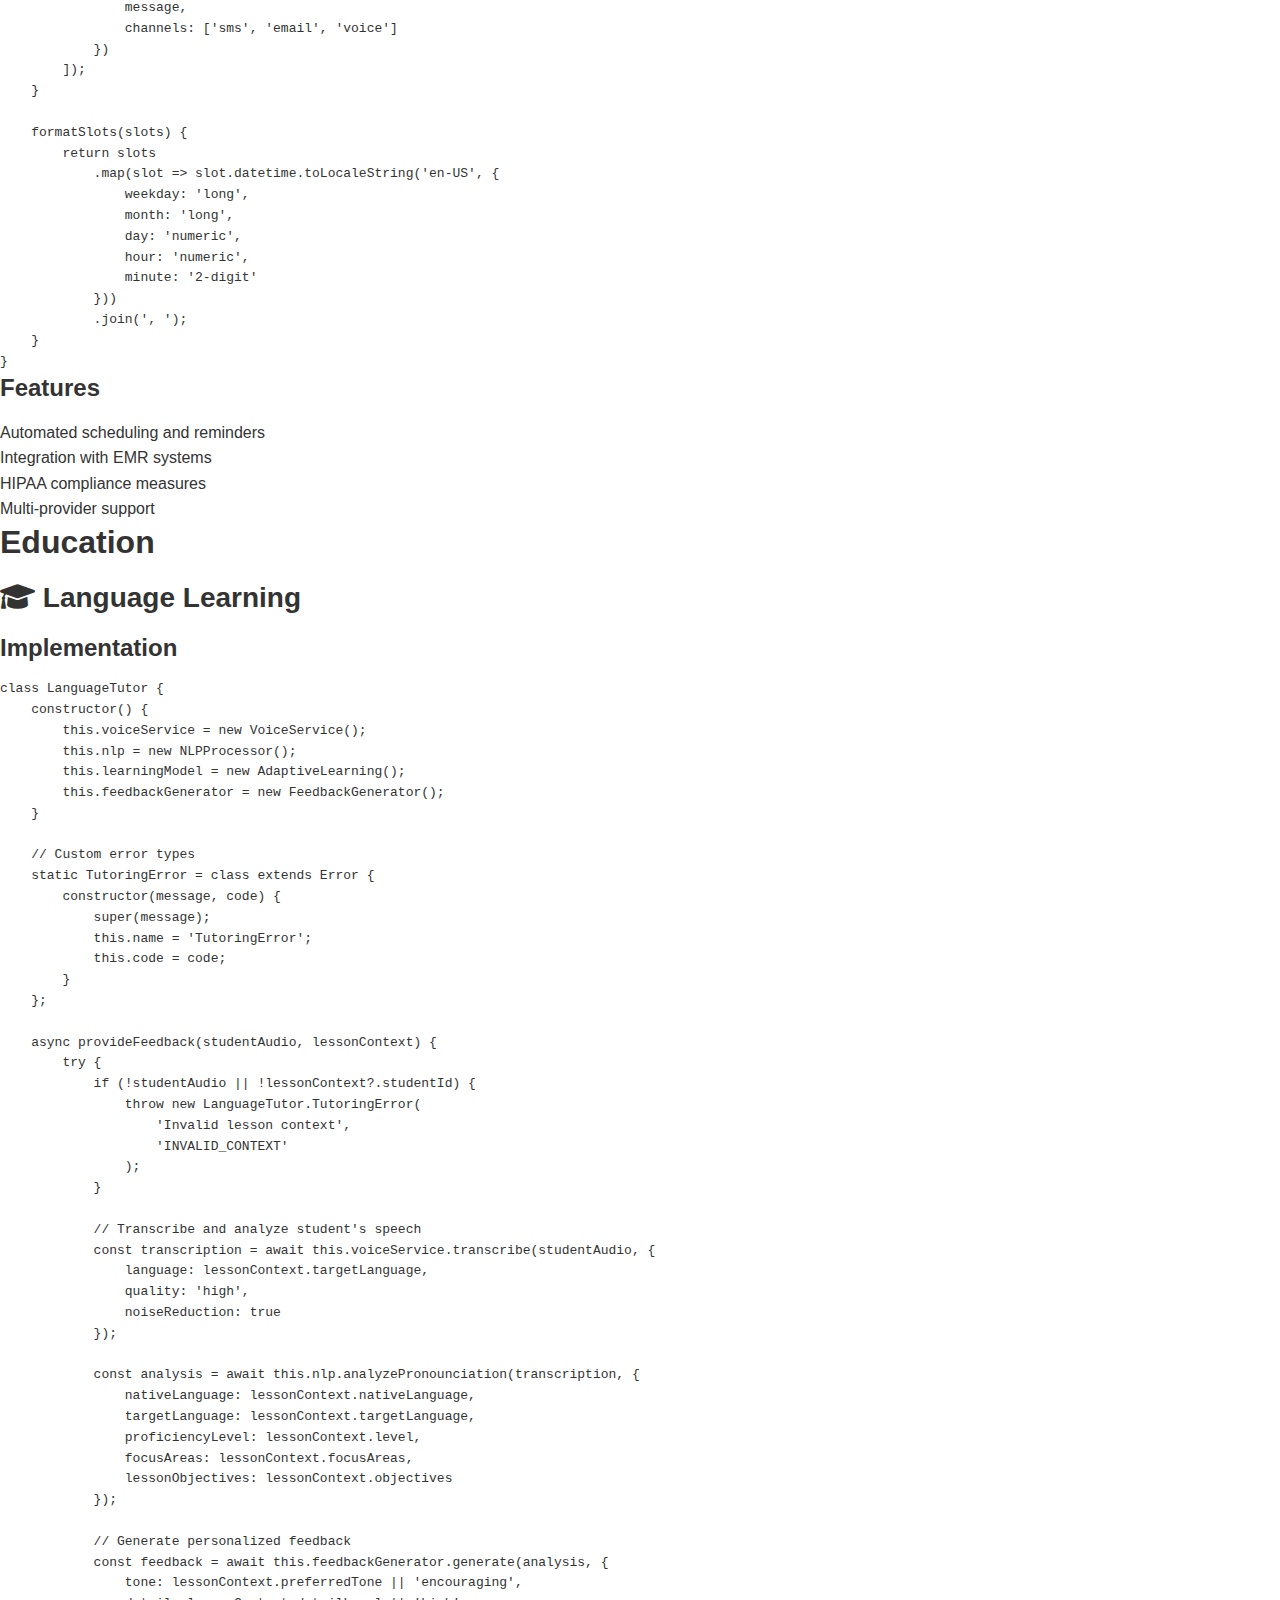
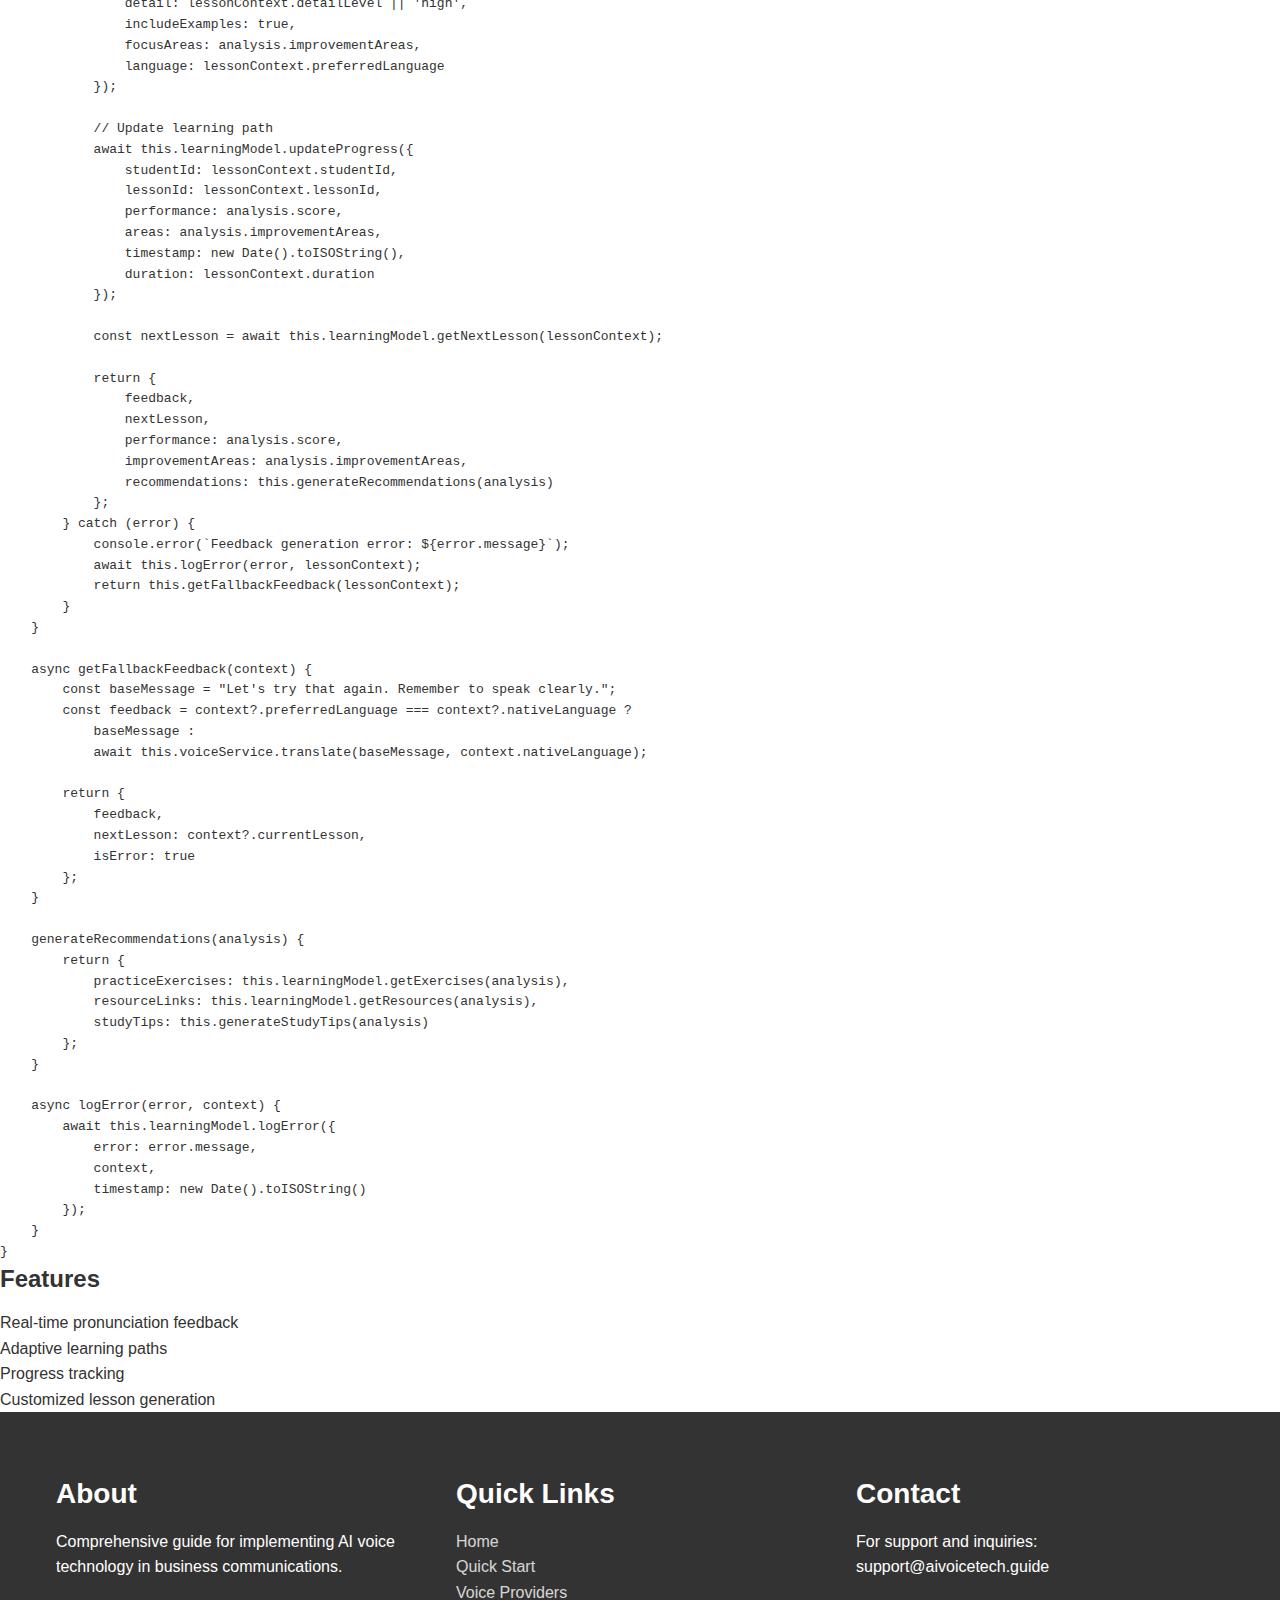
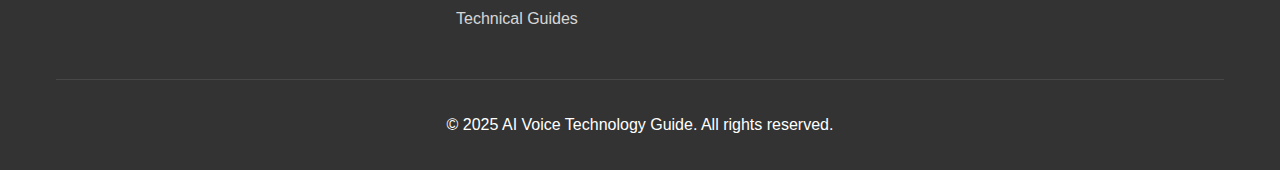
<file: docs/use-cases.html>
<!DOCTYPE html>
<html lang="en">
<head>
    <meta charset="UTF-8">
    <meta name="viewport" content="width=device-width, initial-scale=1.0">
    <title>Use Cases - AI Voice Technology Guide</title>
    <link rel="stylesheet" href="css/styles.css">
    <link rel="stylesheet" href="https://cdnjs.cloudflare.com/ajax/libs/font-awesome/6.0.0/css/all.min.css">
</head>
<body>
    <header>
        <nav>
            <div class="logo">
                <i class="fas fa-microphone-alt"></i>
                <a href="index.html">AI Voice Tech Guide</a>
            </div>
            <button class="mobile-menu-btn" aria-label="Toggle mobile menu">
                <i class="fas fa-bars"></i>
            </button>
            <ul>
                <li><a href="quickstart.html"><i class="fas fa-rocket"></i> Quick Start</a></li>
                <li><a href="voice-providers.html"><i class="fas fa-server"></i> Providers</a></li>
                <li><a href="phone-automation.html"><i class="fas fa-phone"></i> Phone Automation</a></li>
                <li><a href="enterprise.html"><i class="fas fa-building"></i> Enterprise</a></li>
                <li><a href="use-cases.html" class="active"><i class="fas fa-lightbulb"></i> Use Cases</a></li>
                <li><a href="technical-guides.html"><i class="fas fa-code"></i> Technical Guides</a></li>
            </ul>
        </nav>
    </header>

    <main>
        <section class="content-card">
            <h1><i class="fas fa-lightbulb"></i> Use Case Examples</h1>
            <p>Practical examples of AI voice technology implementations across different industries and scenarios.</p>
        </section>

        <section class="content-card">
            <h2>Customer Service</h2>
            
            <div class="guide-card">
                <h3><i class="fas fa-headset"></i> Automated Call Center</h3>
                <div class="guide-content">
                    <h4>Implementation Details</h4>
                    <pre><code>class CallCenter {
    constructor() {
        this.voiceService = new VoiceService();
        this.nlp = new NLPProcessor();
        this.metrics = new CallMetrics();
    }

    // Custom error types
    static CallHandlingError = class extends Error {
        constructor(message, code) {
            super(message);
            this.name = 'CallHandlingError';
            this.code = code;
        }
    };

    async handleIncomingCall(call) {
        try {
            if (!call?.id) {
                throw new CallCenter.CallHandlingError(
                    'Invalid call object',
                    'INVALID_CALL'
                );
            }

            // Initial greeting
            const greeting = await this.voiceService.generateSpeech({
                text: "Thank you for calling. How can I help you today?",
                voice: "customer_service_1",
                speed: 1.0,
                fallbackVoice: "default_1" // Fallback voice if primary unavailable
            });
            
            // Process customer intent
            const transcript = await this.voiceService.transcribe(call.audio);
            const intent = await this.nlp.detectIntent(transcript);
            
            // Track metrics
            await this.metrics.logInteraction({
                callId: call.id,
                intent,
                duration: call.duration,
                timestamp: new Date().toISOString()
            });

            return this.routeCall(intent, call);
        } catch (error) {
            console.error(`Call handling error: ${error.message}`);
            await this.metrics.logError(error);
            return this.escalateToHuman(call, error);
        }
    }

    async routeCall(intent, call) {
        const handlers = {
            billing: this.handleBillingQuery.bind(this),
            support: this.handleTechnicalSupport.bind(this),
            sales: this.handleSalesInquiry.bind(this),
            complaint: this.handleComplaint.bind(this)
        };

        const handler = handlers[intent.type] || this.escalateToHuman.bind(this);
        return handler(call);
    }

    async escalateToHuman(call, error = null) {
        await this.metrics.logEscalation({
            callId: call.id,
            reason: error?.message || 'Unknown intent',
            timestamp: new Date().toISOString()
        });
        
        return {
            action: 'transfer',
            department: 'customer_service',
            context: {
                callHistory: call.history,
                error: error?.message
            }
        };
    }
}</code></pre>
                    <h4>Key Features</h4>
                    <ul>
                        <li>Natural language call routing</li>
                        <li>24/7 automated response handling</li>
                        <li>Seamless escalation to human agents</li>
                        <li>Multi-language support</li>
                    </ul>
                </div>
            </div>

            <div class="guide-card">
                <h3><i class="fas fa-robot"></i> Virtual Assistant</h3>
                <div class="guide-content">
                    <h4>Implementation Example</h4>
                    <pre><code>const assistant = new VirtualAssistant({
    voice: 'professional_female_1',
    language: 'en-US',
    personality: 'friendly',
    knowledgeBase: 'customer_service'
});

assistant.addResponse('greeting', {
    text: "Hi, I'm Sarah, your virtual assistant. How may I help you today?",
    variations: 3,
    contextAware: true
});</code></pre>
                    <h4>Capabilities</h4>
                    <ul>
                        <li>Contextual conversation handling</li>
                        <li>Personalized responses</li>
                        <li>Integration with CRM systems</li>
                        <li>Performance analytics</li>
                    </ul>
                </div>
            </div>
        </section>

        <section class="content-card">
            <h2>Healthcare</h2>
            
            <div class="guide-card">
                <h3><i class="fas fa-hospital"></i> Appointment Scheduling</h3>
                <div class="guide-content">
                    <h4>System Architecture</h4>
                    <pre><code>class MedicalScheduler {
    constructor() {
        this.voiceService = new VoiceService();
        this.calendar = new CalendarAPI();
        this.patientRecords = new EMRSystem();
        this.notificationService = new NotificationService();
    }

    // Custom error types
    static SchedulingError = class extends Error {
        constructor(message, code) {
            super(message);
            this.name = 'SchedulingError';
            this.code = code;
        }
    };

    async scheduleAppointment(patientRequest) {
        try {
            if (!patientRequest?.patientId) {
                throw new MedicalScheduler.SchedulingError(
                    'Invalid patient request',
                    'INVALID_REQUEST'
                );
            }

            // Verify patient identity
            const patient = await this.patientRecords.verifyPatient(
                patientRequest.patientId,
                { requireActive: true }
            );

            // Get available slots considering doctor availability
            const slots = await this.calendar.getAvailableSlots({
                doctorId: patient.primaryCare,
                duration: patientRequest.duration || 30, // minutes
                daysAhead: 7,
                excludeHolidays: true,
                considerPreferences: true
            });

            if (!slots.length) {
                throw new MedicalScheduler.SchedulingError(
                    'No available slots found',
                    'NO_SLOTS'
                );
            }

            // Present options to patient
            const slotOptions = this.formatSlots(slots);
            const confirmation = await this.voiceService.interact({
                text: `I found these times available: ${slotOptions}. 
                       Which time works best for you?`,
                expectedResponseType: 'datetime',
                confirmationRequired: true,
                maxRetries: 3
            });

            // Book appointment and send confirmation
            const booking = await this.processBooking(confirmation, patient);
            await this.sendConfirmation(booking, patient);
            
            return booking;
        } catch (error) {
            console.error(`Scheduling error: ${error.message}`);
            if (error instanceof MedicalScheduler.SchedulingError) {
                throw error;
            }
            throw new MedicalScheduler.SchedulingError(
                'Unable to schedule appointment. Please try again.',
                'SYSTEM_ERROR'
            );
        }
    }

    async sendConfirmation(booking, patient) {
        const message = `Your appointment is confirmed for 
                        ${booking.datetime.toLocaleString()}`;
        
        // Send confirmations in parallel
        await Promise.all([
            this.voiceService.generateSpeech({ 
                text: message,
                voice: patient.preferredVoice || 'default'
            }),
            this.calendar.sendReminder(booking),
            this.patientRecords.updateAppointments(patient.id, booking),
            this.notificationService.sendMultiChannel({
                patient,
                message,
                channels: ['sms', 'email', 'voice']
            })
        ]);
    }

    formatSlots(slots) {
        return slots
            .map(slot => slot.datetime.toLocaleString('en-US', {
                weekday: 'long',
                month: 'long',
                day: 'numeric',
                hour: 'numeric',
                minute: '2-digit'
            }))
            .join(', ');
    }
}</code></pre>
                    <h4>Features</h4>
                    <ul>
                        <li>Automated scheduling and reminders</li>
                        <li>Integration with EMR systems</li>
                        <li>HIPAA compliance measures</li>
                        <li>Multi-provider support</li>
                    </ul>
                </div>
            </div>
        </section>

        <section class="content-card">
            <h2>Education</h2>
            
            <div class="guide-card">
                <h3><i class="fas fa-graduation-cap"></i> Language Learning</h3>
                <div class="guide-content">
                    <h4>Implementation</h4>
                    <pre><code>class LanguageTutor {
    constructor() {
        this.voiceService = new VoiceService();
        this.nlp = new NLPProcessor();
        this.learningModel = new AdaptiveLearning();
        this.feedbackGenerator = new FeedbackGenerator();
    }

    // Custom error types
    static TutoringError = class extends Error {
        constructor(message, code) {
            super(message);
            this.name = 'TutoringError';
            this.code = code;
        }
    };

    async provideFeedback(studentAudio, lessonContext) {
        try {
            if (!studentAudio || !lessonContext?.studentId) {
                throw new LanguageTutor.TutoringError(
                    'Invalid lesson context',
                    'INVALID_CONTEXT'
                );
            }

            // Transcribe and analyze student's speech
            const transcription = await this.voiceService.transcribe(studentAudio, {
                language: lessonContext.targetLanguage,
                quality: 'high',
                noiseReduction: true
            });

            const analysis = await this.nlp.analyzePronounciation(transcription, {
                nativeLanguage: lessonContext.nativeLanguage,
                targetLanguage: lessonContext.targetLanguage,
                proficiencyLevel: lessonContext.level,
                focusAreas: lessonContext.focusAreas,
                lessonObjectives: lessonContext.objectives
            });

            // Generate personalized feedback
            const feedback = await this.feedbackGenerator.generate(analysis, {
                tone: lessonContext.preferredTone || 'encouraging',
                detail: lessonContext.detailLevel || 'high',
                includeExamples: true,
                focusAreas: analysis.improvementAreas,
                language: lessonContext.preferredLanguage
            });

            // Update learning path
            await this.learningModel.updateProgress({
                studentId: lessonContext.studentId,
                lessonId: lessonContext.lessonId,
                performance: analysis.score,
                areas: analysis.improvementAreas,
                timestamp: new Date().toISOString(),
                duration: lessonContext.duration
            });

            const nextLesson = await this.learningModel.getNextLesson(lessonContext);

            return {
                feedback,
                nextLesson,
                performance: analysis.score,
                improvementAreas: analysis.improvementAreas,
                recommendations: this.generateRecommendations(analysis)
            };
        } catch (error) {
            console.error(`Feedback generation error: ${error.message}`);
            await this.logError(error, lessonContext);
            return this.getFallbackFeedback(lessonContext);
        }
    }

    async getFallbackFeedback(context) {
        const baseMessage = "Let's try that again. Remember to speak clearly.";
        const feedback = context?.preferredLanguage === context?.nativeLanguage ?
            baseMessage :
            await this.voiceService.translate(baseMessage, context.nativeLanguage);

        return {
            feedback,
            nextLesson: context?.currentLesson,
            isError: true
        };
    }

    generateRecommendations(analysis) {
        return {
            practiceExercises: this.learningModel.getExercises(analysis),
            resourceLinks: this.learningModel.getResources(analysis),
            studyTips: this.generateStudyTips(analysis)
        };
    }

    async logError(error, context) {
        await this.learningModel.logError({
            error: error.message,
            context,
            timestamp: new Date().toISOString()
        });
    }
}</code></pre>
                    <h4>Features</h4>
                    <ul>
                        <li>Real-time pronunciation feedback</li>
                        <li>Adaptive learning paths</li>
                        <li>Progress tracking</li>
                        <li>Customized lesson generation</li>
                    </ul>
                </div>
            </div>
        </section>
    </main>

    <footer>
        <div class="container">
            <div class="footer-content">
                <div class="footer-section">
                    <h3>About</h3>
                    <p>Comprehensive guide for implementing AI voice technology in business communications.</p>
                </div>
                <div class="footer-section">
                    <h3>Quick Links</h3>
                    <ul>
                        <li><a href="index.html">Home</a></li>
                        <li><a href="quickstart.html">Quick Start</a></li>
                        <li><a href="voice-providers.html">Voice Providers</a></li>
                        <li><a href="technical-guides.html">Technical Guides</a></li>
                    </ul>
                </div>
                <div class="footer-section">
                    <h3>Contact</h3>
                    <p>For support and inquiries:<br>support@aivoicetech.guide</p>
                </div>
            </div>
            <div class="footer-bottom">
                <p>&copy; 2025 AI Voice Technology Guide. All rights reserved.</p>
            </div>
        </div>
    </footer>

    <script>
        function toggleMenu() {
            const nav = document.querySelector('nav ul');
            nav.classList.toggle('active');
        }
    </script>
</body>
</html>
</file>
<file: docs/css/styles.css>
:root {
    /* Light Theme Variables */
    --primary-color: #4169E1;
    --secondary-color: #6C63FF;
    --text-color: #333;
    --bg-color: #ffffff;
    --bg-alt: #f5f5f5;
    --light-gray: #f5f5f5;
    --border-color: #e0e0e0;
    --success-color: #4CAF50;
    --card-bg: #ffffff;
    --shadow-color: rgba(0,0,0,0.1);
    --shadow-sm: 0 2px 4px var(--shadow-color);
    --shadow-md: 0 4px 6px var(--shadow-color);
    --focus-ring: 0 0 0 3px rgba(65, 105, 225, 0.4);
    --font-primary: 'Inter', -apple-system, BlinkMacSystemFont, 'Segoe UI', Roboto, sans-serif;
    --radius-sm: 4px;
    --radius-md: 8px;
    --primary-color-rgb: 65, 105, 225;
    --secondary-color-rgb: 108, 99, 255;
}

@media (prefers-color-scheme: dark) {
    :root {
        --text-color: #e0e0e0;
        --bg-color: #1a1a1a;
        --bg-alt: #2a2a2a;
        --light-gray: #2a2a2a;
        --border-color: #404040;
        --card-bg: #2a2a2a;
        --shadow-color: rgba(0,0,0,0.3);
        --focus-ring: 0 0 0 3px rgba(108, 99, 255, 0.4);
    }
}

[data-theme="dark"] {
    --text-color: #e0e0e0;
    --bg-color: #1a1a1a;
    --bg-alt: #2a2a2a;
    --light-gray: #2a2a2a;
    --border-color: #404040;
    --card-bg: #2a2a2a;
    --shadow-color: rgba(0,0,0,0.3);
    --focus-ring: 0 0 0 3px rgba(108, 99, 255, 0.4);
}

* {
    margin: 0;
    padding: 0;
    box-sizing: border-box;
}

body {
    font-family: var(--font-primary);
    line-height: 1.6;
    color: var(--text-color);
    background-color: var(--bg-color);
}

/* Typography */
h1, h2, h3, h4, h5, h6 {
    margin-bottom: 1rem;
    font-weight: 600;
    line-height: 1.3;
}

h1 { font-size: 2.5rem; }
h2 { font-size: 2rem; }
h3 { font-size: 1.75rem; }
h4 { font-size: 1.5rem; }

/* Header & Navigation */
header {
    background: var(--primary-color);
    padding: 1rem 0;
    position: sticky;
    top: 0;
    z-index: 100;
    box-shadow: var(--shadow-sm);
}

nav {
    max-width: 1200px;
    margin: 0 auto;
    padding: 0 1rem;
    display: flex;
    justify-content: space-between;
    align-items: center;
}

.logo a {
    color: white;
    font-size: 1.5rem;
    font-weight: 700;
    text-decoration: none;
}

.nav-links {
    display: flex;
    gap: 2rem;
    list-style: none;
}

.nav-links a {
    color: white;
    text-decoration: none;
    font-weight: 500;
    transition: opacity 0.2s;
    padding: 0.5rem;
    border-radius: var(--radius-sm);
    position: relative;
}

.nav-links a:hover,
.nav-links a:focus-visible {
    opacity: 0.8;
    background: rgba(255, 255, 255, 0.1);
}

.nav-links a.active {
    border-bottom: 2px solid white;
}

.nav-links a.active:hover,
.nav-links a.active:focus-visible {
    opacity: 1;
}

/* Hero Section */
.hero {
    background: linear-gradient(135deg, var(--primary-color), var(--secondary-color));
    color: white;
    padding: 4rem 1rem;
    text-align: center;
}

.hero h1 {
    font-size: 3rem;
    margin-bottom: 1rem;
}

.hero p {
    font-size: 1.25rem;
    max-width: 600px;
    margin: 0 auto;
}

/* Provider Grid */
.provider-grid {
    display: grid;
    grid-template-columns: repeat(auto-fit, minmax(280px, 1fr));
    gap: 2rem;
    padding: 2rem;
    max-width: 1200px;
    margin: 0 auto;
}

.provider-card {
    background: var(--card-bg);
    border-radius: var(--radius-md);
    padding: 2rem;
    box-shadow: var(--shadow-md);
    transition: all 0.2s;
    border: 1px solid var(--border-color);
}

.provider-card:hover {
    transform: translateY(-4px);
    border-color: var(--primary-color);
}

.provider-card:focus-within {
    border-color: var(--primary-color);
    box-shadow: var(--focus-ring);
}

.provider-features {
    margin: 1.5rem 0;
}

.provider-features p {
    margin: 0.5rem 0;
    display: flex;
    align-items: center;
    gap: 0.5rem;
}

.provider-features i {
    color: var(--success-color);
}

/* Comparison Table */
.comparison-table {
    padding: 2rem;
    max-width: 1200px;
    margin: 0 auto;
}

.table-wrapper {
    overflow-x: auto;
    border-radius: var(--radius-md);
    border: 1px solid var(--border-color);
    background: var(--card-bg);
}

table {
    width: 100%;
    border-collapse: separate;
    border-spacing: 0;
    margin: 0;
}

th, td {
    padding: 1rem;
    text-align: left;
    border-bottom: 1px solid var(--border-color);
}

th {
    background: var(--bg-alt);
    color: var(--text-color);
    font-weight: 600;
    position: sticky;
    top: 0;
    z-index: 1;
}

tr:hover td {
    background: rgba(var(--primary-color-rgb), 0.05);
}

th:first-child,
td:first-child {
    padding-left: 1.5rem;
}

th:last-child,
td:last-child {
    padding-right: 1.5rem;
}

/* Use Cases */
.use-cases {
    background: var(--bg-alt);
    padding: 4rem 2rem;
}

.use-case-grid {
    display: grid;
    grid-template-columns: repeat(auto-fit, minmax(250px, 1fr));
    gap: 2rem;
    max-width: 1200px;
    margin: 2rem auto 0;
}

.use-case-card {
    background: var(--card-bg);
    padding: 2rem;
    border-radius: var(--radius-md);
    text-align: center;
    box-shadow: var(--shadow-sm);
}

.use-case-card i {
    font-size: 2rem;
    color: var(--primary-color);
    margin-bottom: 1rem;
}

/* Footer */
footer {
    background: var(--text-color);
    color: white;
    padding: 4rem 2rem 2rem;
}

.footer-content {
    display: grid;
    grid-template-columns: repeat(auto-fit, minmax(200px, 1fr));
    gap: 2rem;
    max-width: 1200px;
    margin: 0 auto;
}

.footer-section h4 {
    margin-bottom: 1rem;
}

.footer-section ul {
    list-style: none;
}

.footer-section a {
    color: white;
    text-decoration: none;
    opacity: 0.8;
    transition: opacity 0.2s;
}

.footer-section a:hover {
    opacity: 1;
}

.social-links {
    display: flex;
    gap: 1rem;
    margin-top: 1rem;
}

.social-links a {
    font-size: 1.5rem;
}

.footer-bottom {
    text-align: center;
    margin-top: 3rem;
    padding-top: 2rem;
    border-top: 1px solid rgba(255,255,255,0.1);
}

/* Buttons */
.btn {
    display: inline-block;
    padding: 0.75rem 1.5rem;
    background: var(--primary-color);
    color: white;
    text-decoration: none;
    border-radius: var(--radius-sm);
    transition: all 0.2s;
    border: 2px solid transparent;
    cursor: pointer;
}

.btn:hover {
    background: var(--secondary-color);
    transform: translateY(-1px);
}

.btn:active {
    transform: translateY(0);
}

.btn:focus-visible {
    border-color: white;
}

/* Mobile Menu */
.mobile-menu-toggle {
    display: none;
    background: none;
    border: 2px solid transparent;
    color: white;
    font-size: 1.5rem;
    cursor: pointer;
    padding: 0.5rem;
    border-radius: var(--radius-sm);
}

.mobile-menu-toggle:hover {
    background: rgba(255, 255, 255, 0.1);
}

.mobile-menu-toggle:focus-visible {
    border-color: white;
}

/* Responsive Design */
@media (max-width: 768px) {
    .mobile-menu-toggle {
        display: block;
    }

    .nav-links {
        display: none;
        position: absolute;
        top: 100%;
        left: 0;
        right: 0;
        background: var(--primary-color);
        flex-direction: column;
        padding: 1rem;
        gap: 1rem;
    }

    .nav-links.active {
        display: flex;
    }

    .hero h1 {
        font-size: 2rem;
    }

    .provider-grid {
        grid-template-columns: 1fr;
    }

    .comparison-table {
        padding: 1rem;
    }

    .use-case-grid {
        grid-template-columns: 1fr;
    }
}

/* Animations */
@keyframes fadeIn {
    from { opacity: 0; transform: translateY(10px); }
    to { opacity: 1; transform: translateY(0); }
}

.provider-card, .use-case-card {
    animation: fadeIn 0.5s ease-out forwards;
}

/* Accessibility */
@media (prefers-reduced-motion: reduce) {
    * {
        animation: none !important;
        transition: none !important;
    }
}

/* Print Styles */
@media print {
    header, footer, .btn {
        display: none;
    }

    body {
        color: black;
    }

    .provider-card, .use-case-card {
        break-inside: avoid;
        page-break-inside: avoid;
    }
}

/* Focus Styles */
:focus-visible {
    outline: none;
    box-shadow: var(--focus-ring);
    border-radius: var(--radius-sm);
}

/* Skip Link */
.skip-link {
    position: absolute;
    top: -40px;
    left: 0;
    background: var(--primary-color);
    color: white;
    padding: 8px;
    z-index: 1000;
    transition: top 0.2s;
}

.skip-link:focus {
    top: 0;
}

/* Loading States */
.loading {
    opacity: 0.7;
    pointer-events: none;
    position: relative;
}

.loading::after {
    content: "";
    position: absolute;
    top: 50%;
    left: 50%;
    width: 24px;
    height: 24px;
    margin: -12px 0 0 -12px;
    border: 2px solid transparent;
    border-top-color: currentColor;
    border-radius: 50%;
    animation: spin 0.8s linear infinite;
}

@keyframes spin {
    to { transform: rotate(360deg); }
}

/* Theme Toggle */
.theme-toggle {
    background: none;
    border: none;
    color: white;
    padding: 0.5rem;
    cursor: pointer;
    border-radius: var(--radius-sm);
    display: flex;
    align-items: center;
    gap: 0.5rem;
    margin-left: 1rem;
}

.theme-toggle:hover {
    background: rgba(255, 255, 255, 0.1);
}

.theme-toggle i {
    font-size: 1.2rem;
}

/* Color Utils */
.text-primary { color: var(--primary-color); }
.text-secondary { color: var(--secondary-color); }
.text-success { color: var(--success-color); }
.bg-primary { background-color: var(--primary-color); }
.bg-secondary { background-color: var(--secondary-color); }
.bg-alt { background-color: var(--bg-alt); }

/* Transitions */
.theme-transition {
    transition: background-color 0.3s ease,
                color 0.3s ease,
                border-color 0.3s ease,
                box-shadow 0.3s ease;
}

/* Layout Utils */
.container {
    max-width: 1200px;
    margin: 0 auto;
    padding: 0 1rem;
}

.flex {
    display: flex;
}

.flex-col {
    flex-direction: column;
}

.items-center {
    align-items: center;
}

.justify-between {
    justify-content: space-between;
}

.gap-1 { gap: 0.25rem; }
.gap-2 { gap: 0.5rem; }
.gap-3 { gap: 1rem; }
.gap-4 { gap: 1.5rem; }

/* Spacing Utils */
.m-0 { margin: 0; }
.m-1 { margin: 0.25rem; }
.m-2 { margin: 0.5rem; }
.m-3 { margin: 1rem; }
.m-4 { margin: 1.5rem; }

.mt-1 { margin-top: 0.25rem; }
.mt-2 { margin-top: 0.5rem; }
.mt-3 { margin-top: 1rem; }
.mt-4 { margin-top: 1.5rem; }

.mb-1 { margin-bottom: 0.25rem; }
.mb-2 { margin-bottom: 0.5rem; }
.mb-3 { margin-bottom: 1rem; }
.mb-4 { margin-bottom: 1.5rem; }

.p-0 { padding: 0; }
.p-1 { padding: 0.25rem; }
.p-2 { padding: 0.5rem; }
.p-3 { padding: 1rem; }
.p-4 { padding: 1.5rem; }

/* Typography Utils */
.text-sm { font-size: 0.875rem; }
.text-base { font-size: 1rem; }
.text-lg { font-size: 1.125rem; }
.text-xl { font-size: 1.25rem; }

.font-normal { font-weight: 400; }
.font-medium { font-weight: 500; }
.font-semibold { font-weight: 600; }
.font-bold { font-weight: 700; }

.text-center { text-align: center; }
.text-left { text-align: left; }
.text-right { text-align: right; }

/* Border Utils */
.rounded-sm { border-radius: var(--radius-sm); }
.rounded-md { border-radius: var(--radius-md); }

.border { border: 1px solid var(--border-color); }
.border-t { border-top: 1px solid var(--border-color); }
.border-b { border-bottom: 1px solid var(--border-color); }

/* Display Utils */
.hidden { display: none; }
.block { display: block; }
.inline-block { display: inline-block; }
.inline { display: inline; }

/* Grid Utils */
.grid {
    display: grid;
}

.grid-cols-1 { grid-template-columns: repeat(1, 1fr); }
.grid-cols-2 { grid-template-columns: repeat(2, 1fr); }
.grid-cols-3 { grid-template-columns: repeat(3, 1fr); }
.grid-cols-4 { grid-template-columns: repeat(4, 1fr); }

@media (min-width: 640px) {
    .sm\:grid-cols-2 { grid-template-columns: repeat(2, 1fr); }
}

@media (min-width: 768px) {
    .md\:grid-cols-3 { grid-template-columns: repeat(3, 1fr); }
}

@media (min-width: 1024px) {
    .lg\:grid-cols-4 { grid-template-columns: repeat(4, 1fr); }
}

/* Shadow Utils */
.shadow-none { box-shadow: none; }
.shadow-sm { box-shadow: var(--shadow-sm); }
.shadow-md { box-shadow: var(--shadow-md); }

/* Visibility Utils */
.visible { visibility: visible; }
.invisible { visibility: hidden; }

/* Position Utils */
.relative { position: relative; }
.absolute { position: absolute; }
.fixed { position: fixed; }
.sticky { position: sticky; }

.top-0 { top: 0; }
.right-0 { right: 0; }
.bottom-0 { bottom: 0; }
.left-0 { left: 0; }

/* Z-index Utils */
.z-0 { z-index: 0; }
.z-10 { z-index: 10; }
.z-20 { z-index: 20; }
.z-30 { z-index: 30; }
.z-40 { z-index: 40; }
.z-50 { z-index: 50; }

/* Opacity Utils */
.opacity-0 { opacity: 0; }
.opacity-25 { opacity: 0.25; }
.opacity-50 { opacity: 0.5; }
.opacity-75 { opacity: 0.75; }
.opacity-100 { opacity: 1; }

/* Cursor Utils */
.cursor-pointer { cursor: pointer; }
.cursor-default { cursor: default; }
.cursor-not-allowed { cursor: not-allowed; }

/* Overflow Utils */
.overflow-hidden { overflow: hidden; }
.overflow-auto { overflow: auto; }
.overflow-scroll { overflow: scroll; }

/* Width/Height Utils */
.w-full { width: 100%; }
.h-full { height: 100%; }
.min-h-screen { min-height: 100vh; }

/* Object Fit Utils */
.object-cover { object-fit: cover; }
.object-contain { object-fit: contain; }
.object-fill { object-fit: fill; }

/* List Utils */
.list-none { list-style: none; }
.list-disc { list-style: disc; }
.list-decimal { list-style: decimal; }
</file>
